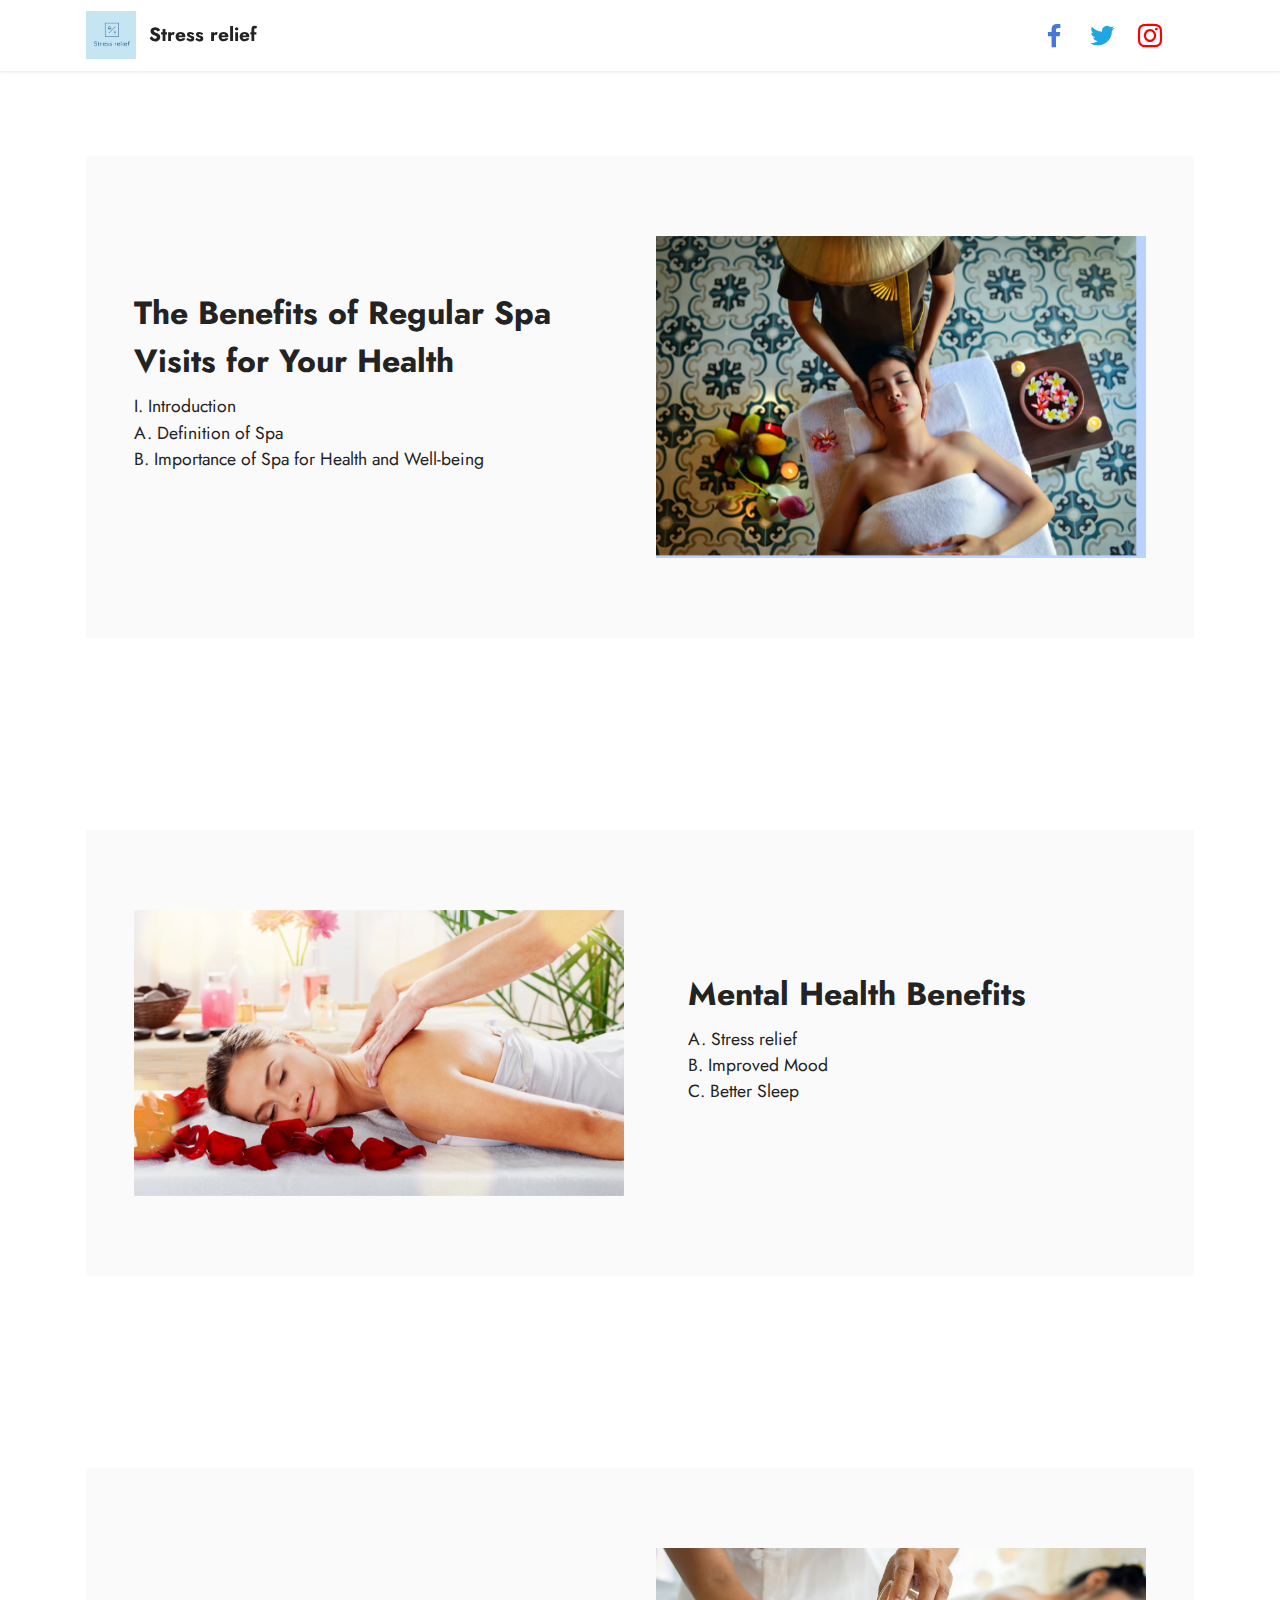
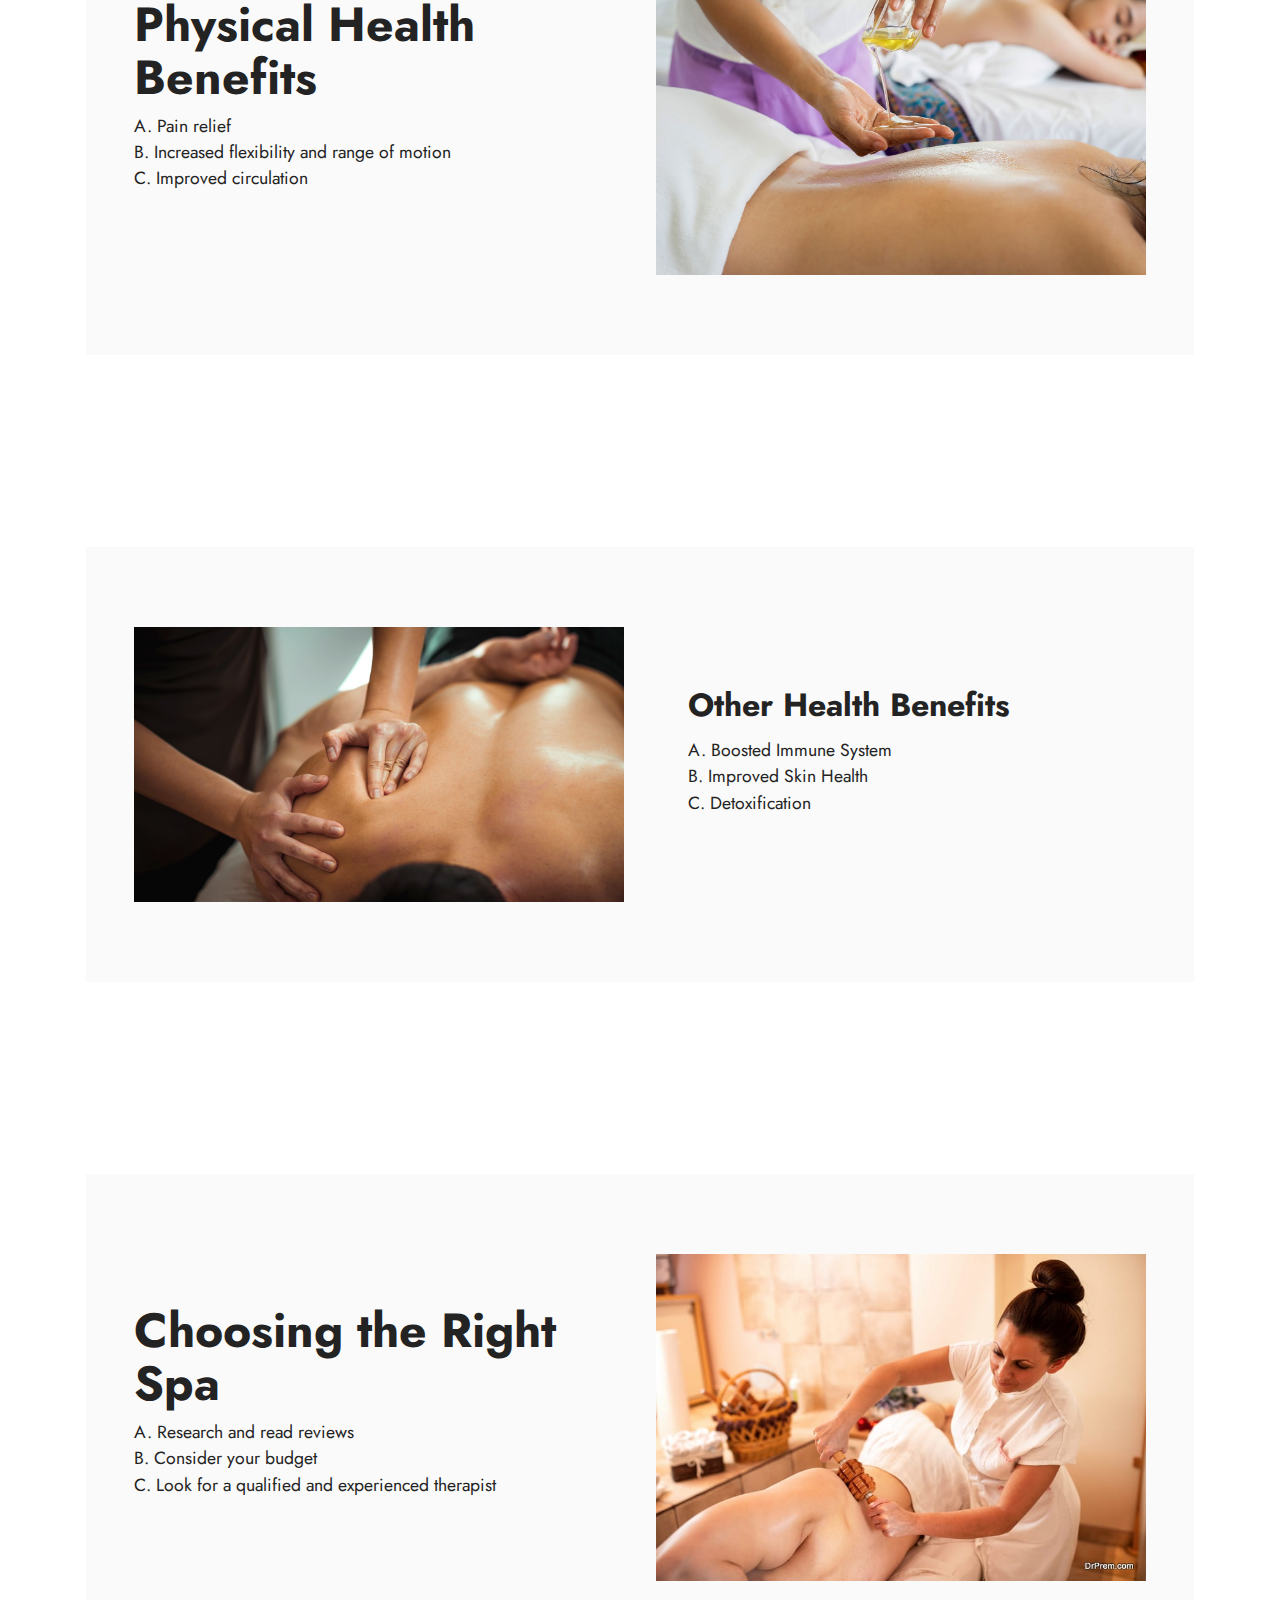
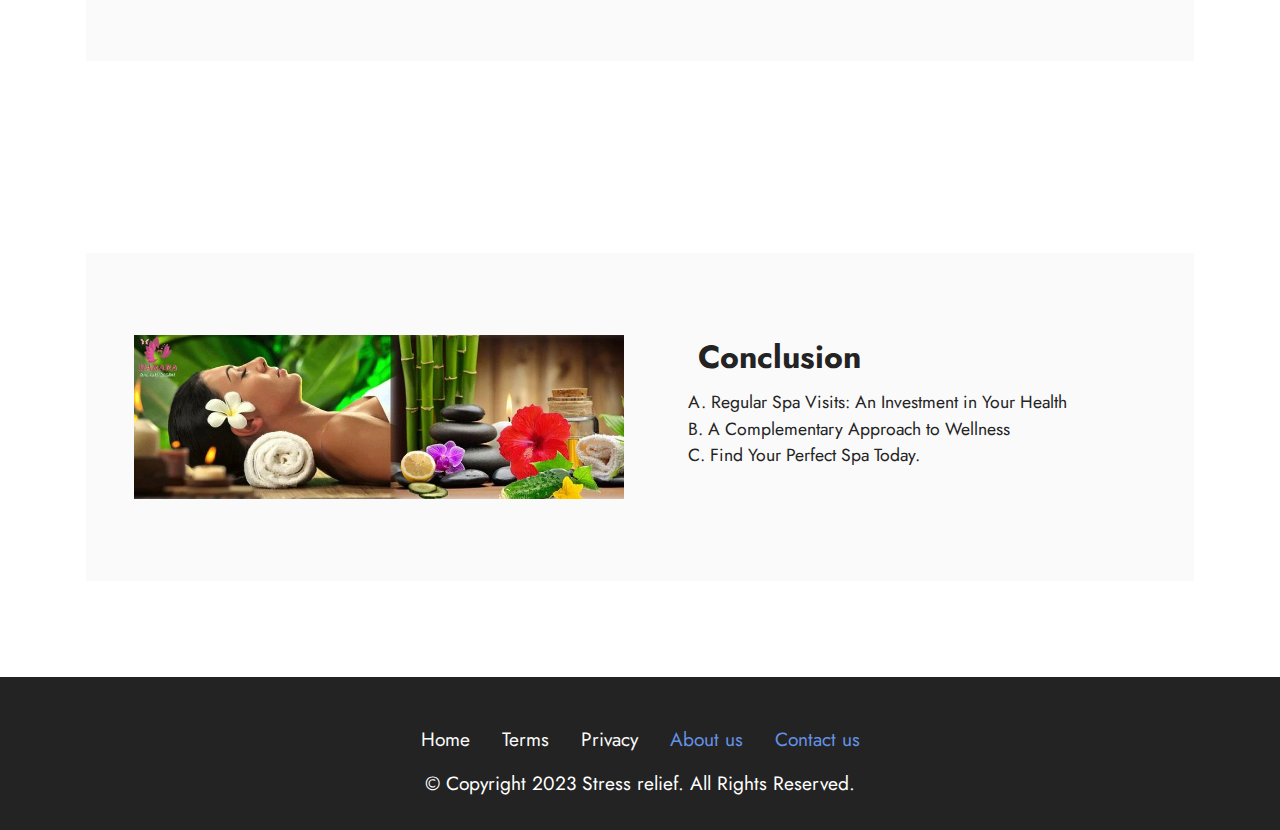
<file: index.html>
<!DOCTYPE html>
<html  >
<head>
  <!-- Site made with Mobirise Website Builder v5.7.12, https://mobirise.com -->
  <meta charset="UTF-8">
  <meta http-equiv="X-UA-Compatible" content="IE=edge">
  <meta name="generator" content="Mobirise v5.7.12, mobirise.com">
  <meta name="viewport" content="width=device-width, initial-scale=1, minimum-scale=1">
  <link rel="shortcut icon" href="assets/images/capture.png" type="image/x-icon">
  <meta name="description" content="">
  
  
  <title>Home</title>
  <link rel="stylesheet" href="assets/bootstrap/css/bootstrap.min.css">
  <link rel="stylesheet" href="assets/bootstrap/css/bootstrap-grid.min.css">
  <link rel="stylesheet" href="assets/bootstrap/css/bootstrap-reboot.min.css">
  <link rel="stylesheet" href="assets/dropdown/css/style.css">
  <link rel="stylesheet" href="assets/socicon/css/styles.css">
  <link rel="stylesheet" href="assets/theme/css/style.css">
  <link rel="preload" href="https://fonts.googleapis.com/css2?family=Jost:ital,wght@0,400;0,700;1,400;1,700&display=swap&display=swap" as="style" onload="this.onload=null;this.rel='stylesheet'">
  <noscript><link rel="stylesheet" href="https://fonts.googleapis.com/css2?family=Jost:ital,wght@0,400;0,700;1,400;1,700&display=swap&display=swap"></noscript>
  <link rel="preload" as="style" href="assets/mobirise/css/mbr-additional.css"><link rel="stylesheet" href="assets/mobirise/css/mbr-additional.css" type="text/css">

  
  
  
</head>
<body>
  
  <section data-bs-version="5.1" class="menu menu2 cid-tuxp94FmeW" once="menu" id="menu2-a">
    
    <nav class="navbar navbar-dropdown navbar-fixed-top navbar-expand-lg">
        <div class="container">
            <div class="navbar-brand">
                <span class="navbar-logo">
                    <a href="index.html">
                        <img src="assets/images/capture.png" alt="Mobirise Website Builder" style="height: 3rem;">
                    </a>
                </span>
                <span class="navbar-caption-wrap"><a class="navbar-caption text-black text-primary display-7" href="index.html">Stress relief</a></span>
            </div>
            <button class="navbar-toggler" type="button" data-toggle="collapse" data-bs-toggle="collapse" data-target="#navbarSupportedContent" data-bs-target="#navbarSupportedContent" aria-controls="navbarNavAltMarkup" aria-expanded="false" aria-label="Toggle navigation">
                <div class="hamburger">
                    <span></span>
                    <span></span>
                    <span></span>
                    <span></span>
                </div>
            </button>
            <div class="collapse navbar-collapse" id="navbarSupportedContent">
                
                <div class="icons-menu">
                    <a class="iconfont-wrapper" href="page4.html" target="_blank">
                        <span class="p-2 mbr-iconfont socicon-facebook socicon" style="color: rgb(68, 121, 217); fill: rgb(68, 121, 217);"></span>
                    </a>
                    <a class="iconfont-wrapper" href="page4.html" target="_blank">
                        <span class="p-2 mbr-iconfont socicon-twitter socicon" style="color: rgb(34, 165, 229); fill: rgb(34, 165, 229);"></span>
                    </a>
                    <a class="iconfont-wrapper" href="page4.html">
                        <span class="p-2 mbr-iconfont socicon-instagram socicon" style="color: rgb(255, 0, 0); fill: rgb(255, 0, 0);"></span>
                    </a>
                    
                </div>
                
            </div>
        </div>
    </nav>
</section>

<section data-bs-version="5.1" class="features15 cid-tuxnIB5quY" id="features16-0">

    

    
    
    <div class="container">
        <div class="content-wrapper">
            <div class="row align-items-center">
                <div class="col-12 col-lg">
                    <div class="text-wrapper">
                        <h6 class="card-title mbr-fonts-style display-5"><strong>The Benefits of Regular Spa Visits for Your Health</strong></h6>
                        <p class="mbr-text mbr-fonts-style mb-4 display-4">I. Introduction
<br>A. Definition of Spa
<br>B. Importance of Spa for Health and Well-being&nbsp;<br></p>
                        
                    </div>
                </div>
                <div class="col-12 col-lg-6">
                    <div class="image-wrapper">
                        <a href="index.html"><img src="assets/images/fd1161c6-9403-4211-9956-6deb0819e9db.jpeg" alt="Mobirise Website Builder"></a>
                    </div>
                </div>
            </div>
        </div>
    </div>
</section>

<section data-bs-version="5.1" class="features16 cid-tuxnIMkFan" id="features17-1">
    

    
    
    <div class="container">
        <div class="content-wrapper">
            <div class="row align-items-center">
                <div class="col-12 col-lg-6">
                    <div class="image-wrapper">
                        <a href="index.html"><img src="assets/images/adobestock-216898214.webp" alt="Mobirise Website Builder"></a>
                    </div>
                </div>
                <div class="col-12 col-lg">
                    <div class="text-wrapper">
                        <h6 class="card-title mbr-fonts-style display-5"><strong>Mental Health Benefits</strong></h6>
                        <p class="mbr-text mbr-fonts-style mb-4 display-4">A. Stress relief
<br>B. Improved Mood
<br>C. Better Sleep</p>
                        
                    </div>
                </div>
            </div>
        </div>
    </div>
</section>

<section data-bs-version="5.1" class="features15 cid-tuxnIVIerg" id="features16-2">

    

    
    
    <div class="container">
        <div class="content-wrapper">
            <div class="row align-items-center">
                <div class="col-12 col-lg">
                    <div class="text-wrapper">
                        <h6 class="card-title mbr-fonts-style display-2"><strong>Physical Health Benefits</strong></h6>
                        <p class="mbr-text mbr-fonts-style mb-4 display-4">A. Pain relief
<br>B. Increased flexibility and range of motion
<br>C. Improved circulation&nbsp;<br></p>
                        
                    </div>
                </div>
                <div class="col-12 col-lg-6">
                    <div class="image-wrapper">
                        <a href="index.html"><img src="assets/images/alan-caishan-cu53zfbr3lk-unsplash-1.jpg" alt="Mobirise Website Builder"></a>
                    </div>
                </div>
            </div>
        </div>
    </div>
</section>

<section data-bs-version="5.1" class="features16 cid-tuxnJ4TK8Q" id="features17-3">
    

    
    
    <div class="container">
        <div class="content-wrapper">
            <div class="row align-items-center">
                <div class="col-12 col-lg-6">
                    <div class="image-wrapper">
                        <a href="index.html"><img src="assets/images/potential-health-benefits-of-massage-therapy-1440x810.jpg" alt="Mobirise Website Builder"></a>
                    </div>
                </div>
                <div class="col-12 col-lg">
                    <div class="text-wrapper">
                        <h6 class="card-title mbr-fonts-style display-5"><strong>Other Health Benefits</strong></h6>
                        <p class="mbr-text mbr-fonts-style mb-4 display-4">A. Boosted Immune System
<br>B. Improved Skin Health
<br>C. Detoxification&nbsp;<br></p>
                        
                    </div>
                </div>
            </div>
        </div>
    </div>
</section>

<section data-bs-version="5.1" class="features15 cid-tuxnJdqoe8" id="features16-4">

    

    
    
    <div class="container">
        <div class="content-wrapper">
            <div class="row align-items-center">
                <div class="col-12 col-lg">
                    <div class="text-wrapper">
                        <h6 class="card-title mbr-fonts-style display-2"><strong>Choosing the Right Spa</strong></h6>
                        <p class="mbr-text mbr-fonts-style mb-4 display-4">A. Research and read reviews
<br>B. Consider your budget
<br>C. Look for a qualified and experienced therapist&nbsp;<br></p>
                        
                    </div>
                </div>
                <div class="col-12 col-lg-6">
                    <div class="image-wrapper">
                        <a href="index.html"><img src="assets/images/choosing-the-right-spa-and-spa-etiquettes.jpg" alt="Mobirise Website Builder"></a>
                    </div>
                </div>
            </div>
        </div>
    </div>
</section>

<section data-bs-version="5.1" class="features16 cid-tuxnJvJoFG" id="features17-5">
    

    
    
    <div class="container">
        <div class="content-wrapper">
            <div class="row align-items-center">
                <div class="col-12 col-lg-6">
                    <div class="image-wrapper">
                        <a href="index.html"><img src="assets/images/wq3vpcb88ty31.webp" alt="Mobirise Website Builder"></a>
                    </div>
                </div>
                <div class="col-12 col-lg">
                    <div class="text-wrapper">
                        <h6 class="card-title mbr-fonts-style display-5"><strong>&nbsp;Conclusion</strong></h6>
                        <p class="mbr-text mbr-fonts-style mb-4 display-4">A. Regular Spa Visits: An Investment in Your Health
<br>B. A Complementary Approach to Wellness
<br>C. Find Your Perfect Spa Today.</p>
                        
                    </div>
                </div>
            </div>
        </div>
    </div>
</section>

<section data-bs-version="5.1" class="footer3 cid-tuxpdacZdS" once="footers" id="footer3-b">

    

    

    <div class="container">
        <div class="media-container-row align-center mbr-white">
            <div class="row row-links">
                <ul class="foot-menu">
                    
                    
                    
                    
                    
                <li class="foot-menu-item mbr-fonts-style display-7">
                        <a class="text-white text-primary" href="index.html">Home</a>
                    </li><li class="foot-menu-item mbr-fonts-style display-7">
                        <a class="text-white text-primary" href="page1.html" target="_blank">Terms</a>
                    </li><li class="foot-menu-item mbr-fonts-style display-7">
                        <a class="text-white text-primary" href="page2.html">Privacy</a>
                    </li><li class="foot-menu-item mbr-fonts-style display-7"><a href="page3.html" class="text-primary">About us</a></li><li class="foot-menu-item mbr-fonts-style display-7"><a href="page4.html" class="text-primary">Contact us</a></li></ul>
            </div>
            
            <div class="row row-copirayt">
                <p class="mbr-text mb-0 mbr-fonts-style mbr-white align-center display-7">
                    © Copyright 2023 Stress relief. All Rights Reserved.
                </p>
            </div>
        </div>
    </div>

  
</body>
</html>
</file>
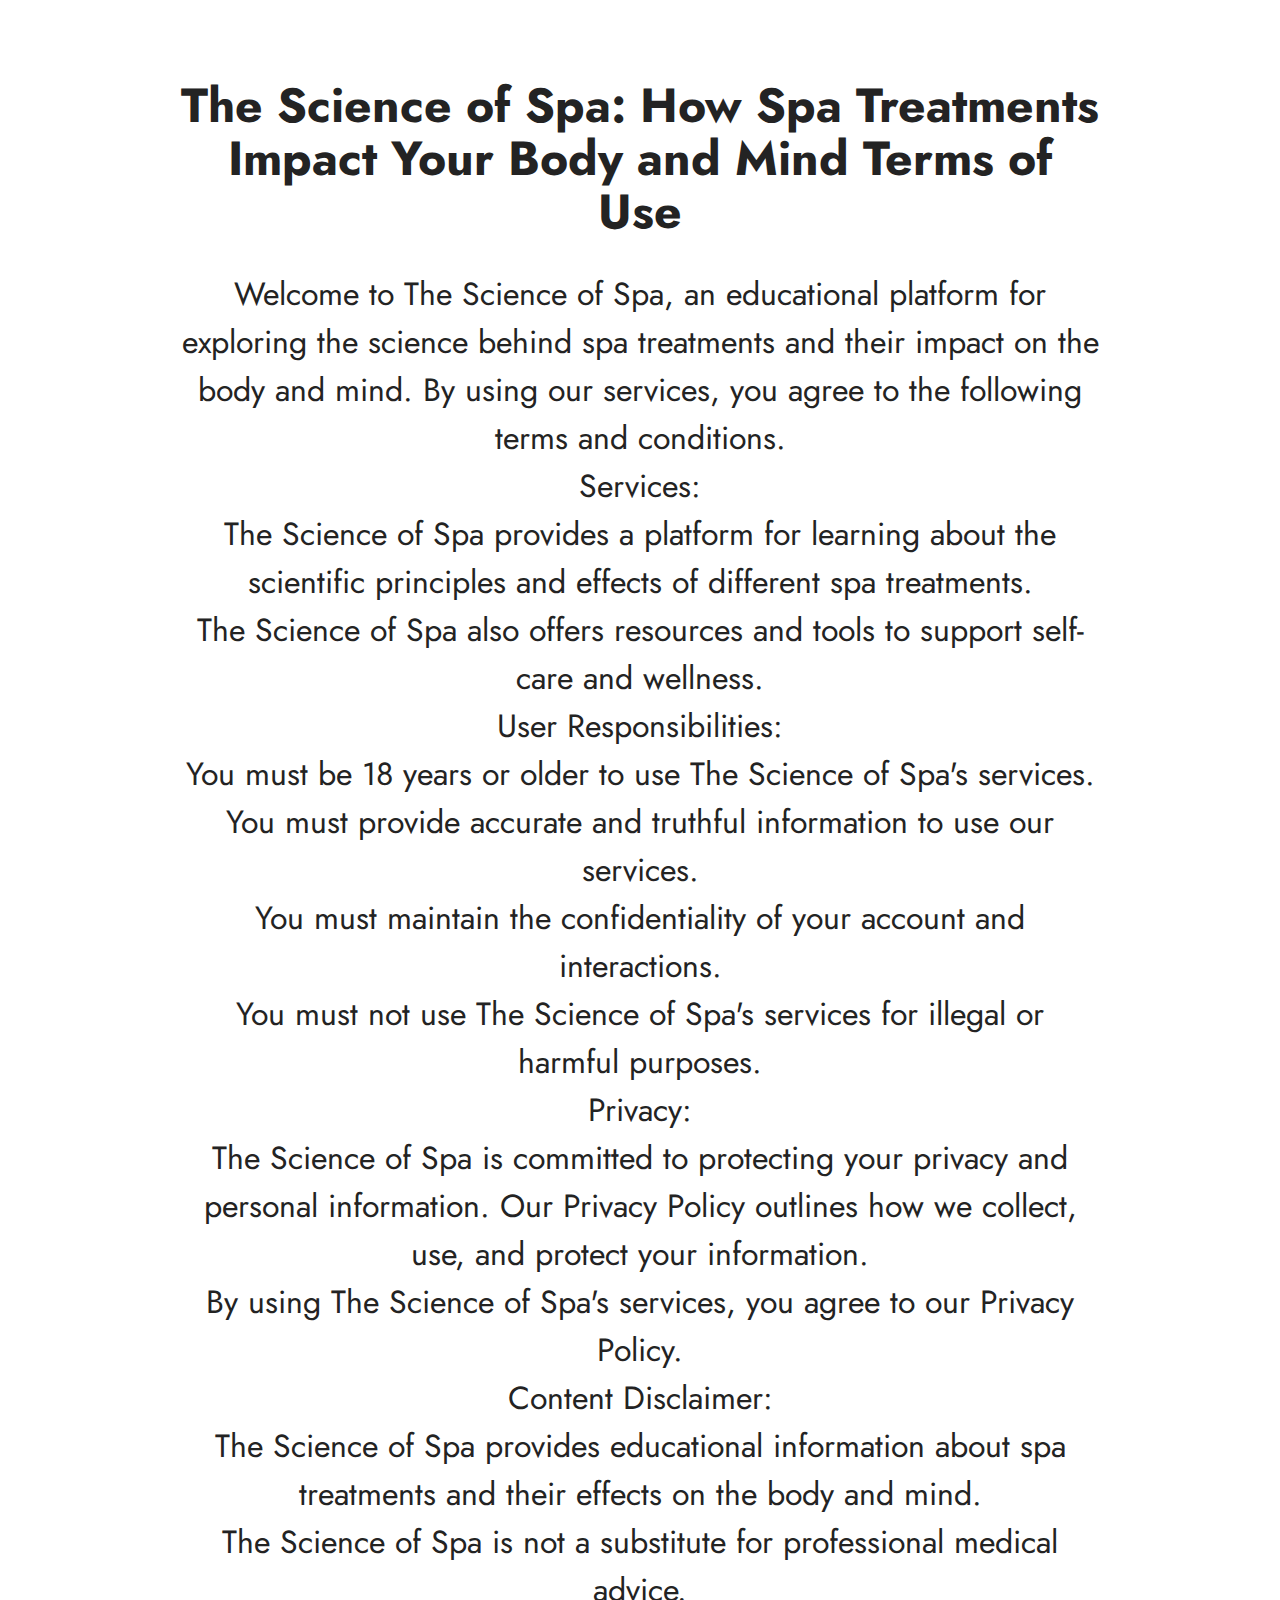
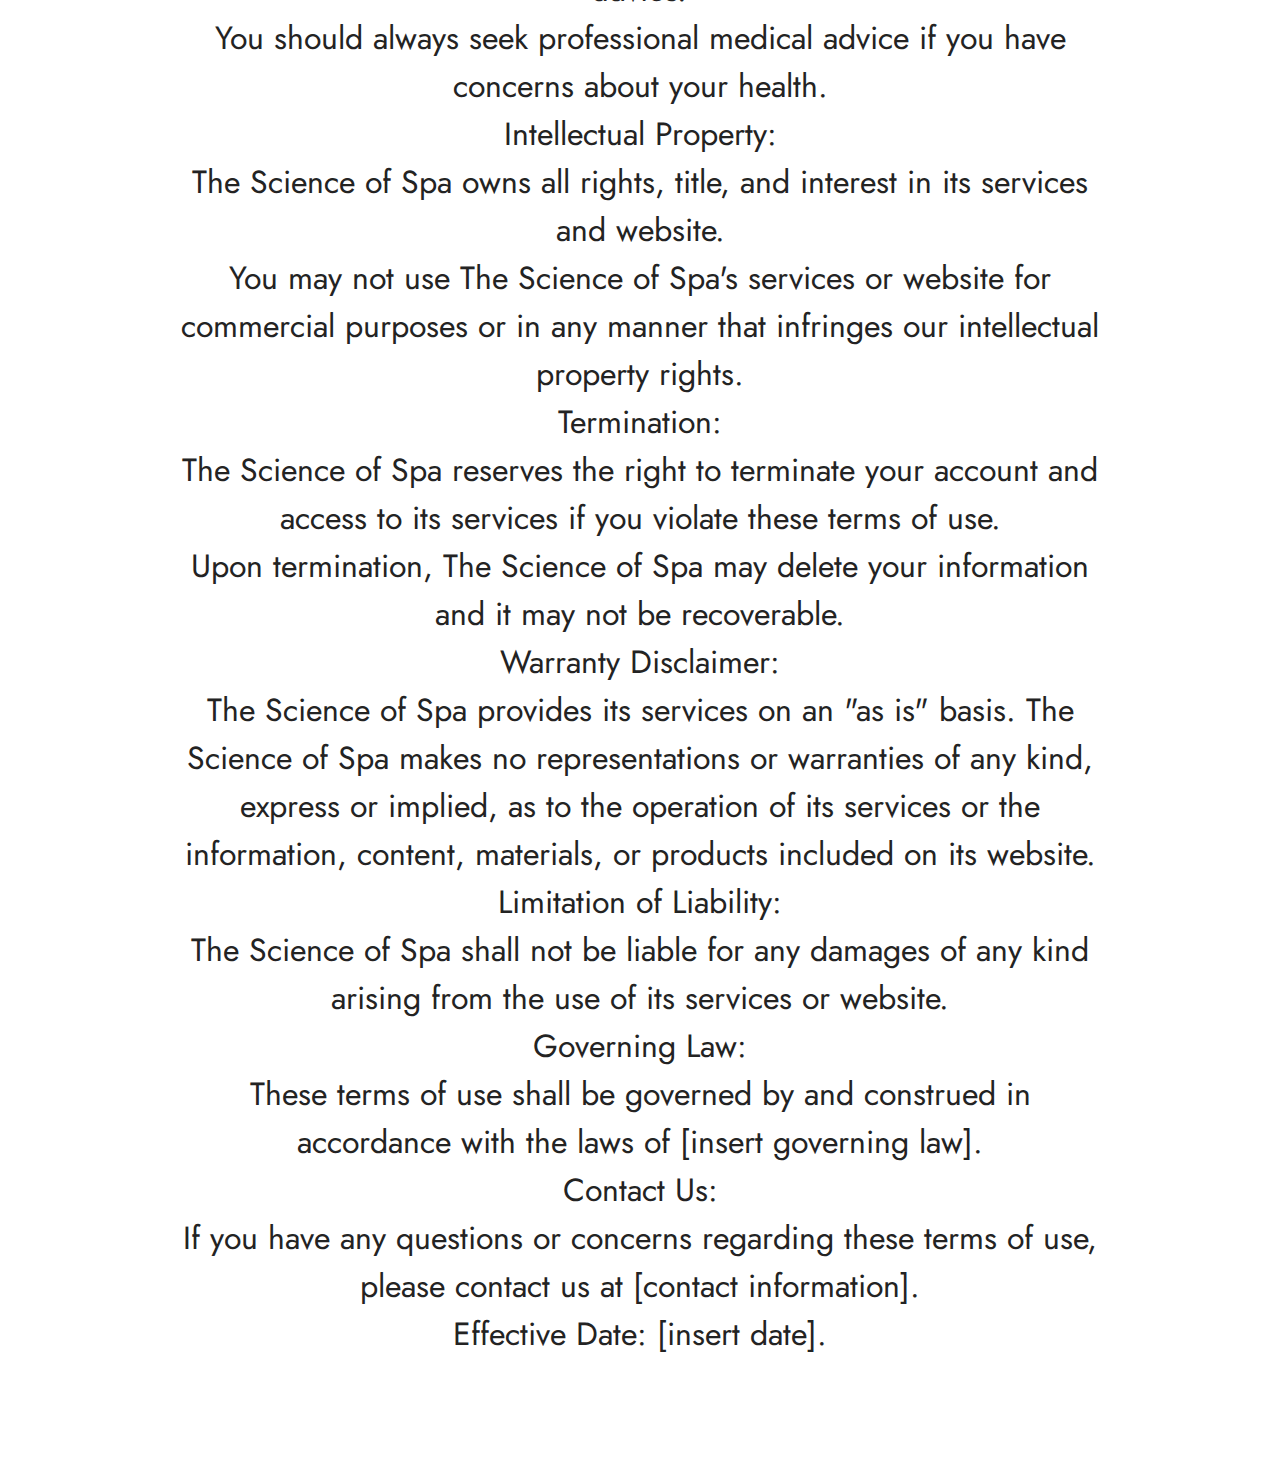
<file: page1.html>
<!DOCTYPE html>
<html  >
<head>
  <!-- Site made with Mobirise Website Builder v5.7.12, https://mobirise.com -->
  <meta charset="UTF-8">
  <meta http-equiv="X-UA-Compatible" content="IE=edge">
  <meta name="generator" content="Mobirise v5.7.12, mobirise.com">
  <meta name="viewport" content="width=device-width, initial-scale=1, minimum-scale=1">
  <link rel="shortcut icon" href="assets/images/capture.png" type="image/x-icon">
  <meta name="description" content="">
  
  
  <title>Terms</title>
  <link rel="stylesheet" href="assets/bootstrap/css/bootstrap.min.css">
  <link rel="stylesheet" href="assets/bootstrap/css/bootstrap-grid.min.css">
  <link rel="stylesheet" href="assets/bootstrap/css/bootstrap-reboot.min.css">
  <link rel="stylesheet" href="assets/theme/css/style.css">
  <link rel="preload" href="https://fonts.googleapis.com/css2?family=Jost:ital,wght@0,400;0,700;1,400;1,700&display=swap&display=swap" as="style" onload="this.onload=null;this.rel='stylesheet'">
  <noscript><link rel="stylesheet" href="https://fonts.googleapis.com/css2?family=Jost:ital,wght@0,400;0,700;1,400;1,700&display=swap&display=swap"></noscript>
  <link rel="preload" as="style" href="assets/mobirise/css/mbr-additional.css"><link rel="stylesheet" href="assets/mobirise/css/mbr-additional.css" type="text/css">

  
  
  
</head>
<body>
  
  <section data-bs-version="5.1" class="content4 cid-tuxoiJEAOA" id="content4-9">
    

    
    
    <div class="container">
        <div class="row justify-content-center">
            <div class="title col-md-12 col-lg-10">
                <h3 class="mbr-section-title mbr-fonts-style align-center mb-4 display-2"><strong>The Science of Spa: How Spa Treatments Impact Your Body and Mind Terms of Use</strong></h3>
                <h4 class="mbr-section-subtitle align-center mbr-fonts-style mb-4 display-5">Welcome to The Science of Spa, an educational platform for exploring the science behind spa treatments and their impact on the body and mind. By using our services, you agree to the following terms and conditions.
<div>
</div><div>Services:
</div><div>The Science of Spa provides a platform for learning about the scientific principles and effects of different spa treatments.
</div><div>The Science of Spa also offers resources and tools to support self-care and wellness.
</div><div>User Responsibilities:
</div><div>You must be 18 years or older to use The Science of Spa's services.
</div><div>You must provide accurate and truthful information to use our services.
</div><div>You must maintain the confidentiality of your account and interactions.
</div><div>You must not use The Science of Spa's services for illegal or harmful purposes.
</div><div>Privacy:
</div><div>The Science of Spa is committed to protecting your privacy and personal information. Our Privacy Policy outlines how we collect, use, and protect your information.
</div><div>By using The Science of Spa's services, you agree to our Privacy Policy.
</div><div>Content Disclaimer:
</div><div>The Science of Spa provides educational information about spa treatments and their effects on the body and mind.
</div><div>The Science of Spa is not a substitute for professional medical advice.
</div><div>You should always seek professional medical advice if you have concerns about your health.
</div><div>Intellectual Property:
</div><div>The Science of Spa owns all rights, title, and interest in its services and website.
</div><div>You may not use The Science of Spa's services or website for commercial purposes or in any manner that infringes our intellectual property rights.
</div><div>Termination:
</div><div>The Science of Spa reserves the right to terminate your account and access to its services if you violate these terms of use.
</div><div>Upon termination, The Science of Spa may delete your information and it may not be recoverable.
</div><div>Warranty Disclaimer:
</div><div>The Science of Spa provides its services on an "as is" basis. The Science of Spa makes no representations or warranties of any kind, express or implied, as to the operation of its services or the information, content, materials, or products included on its website.
</div><div>Limitation of Liability:
</div><div>The Science of Spa shall not be liable for any damages of any kind arising from the use of its services or website.
</div><div>Governing Law:
</div><div>These terms of use shall be governed by and construed in accordance with the laws of [insert governing law].
</div><div>Contact Us:
</div><div>If you have any questions or concerns regarding these terms of use, please contact us at [contact information].
</div><div>Effective Date: [insert date].</div><div>
</div><div>
</div><div>
</div><div>
</div><div>
</div><div>
</div><div>
</div><div>
</div><div>
</div><div>
</div></h4>
                
            </div>
        </div>
    </div>

  
</body>
</html>
</file>
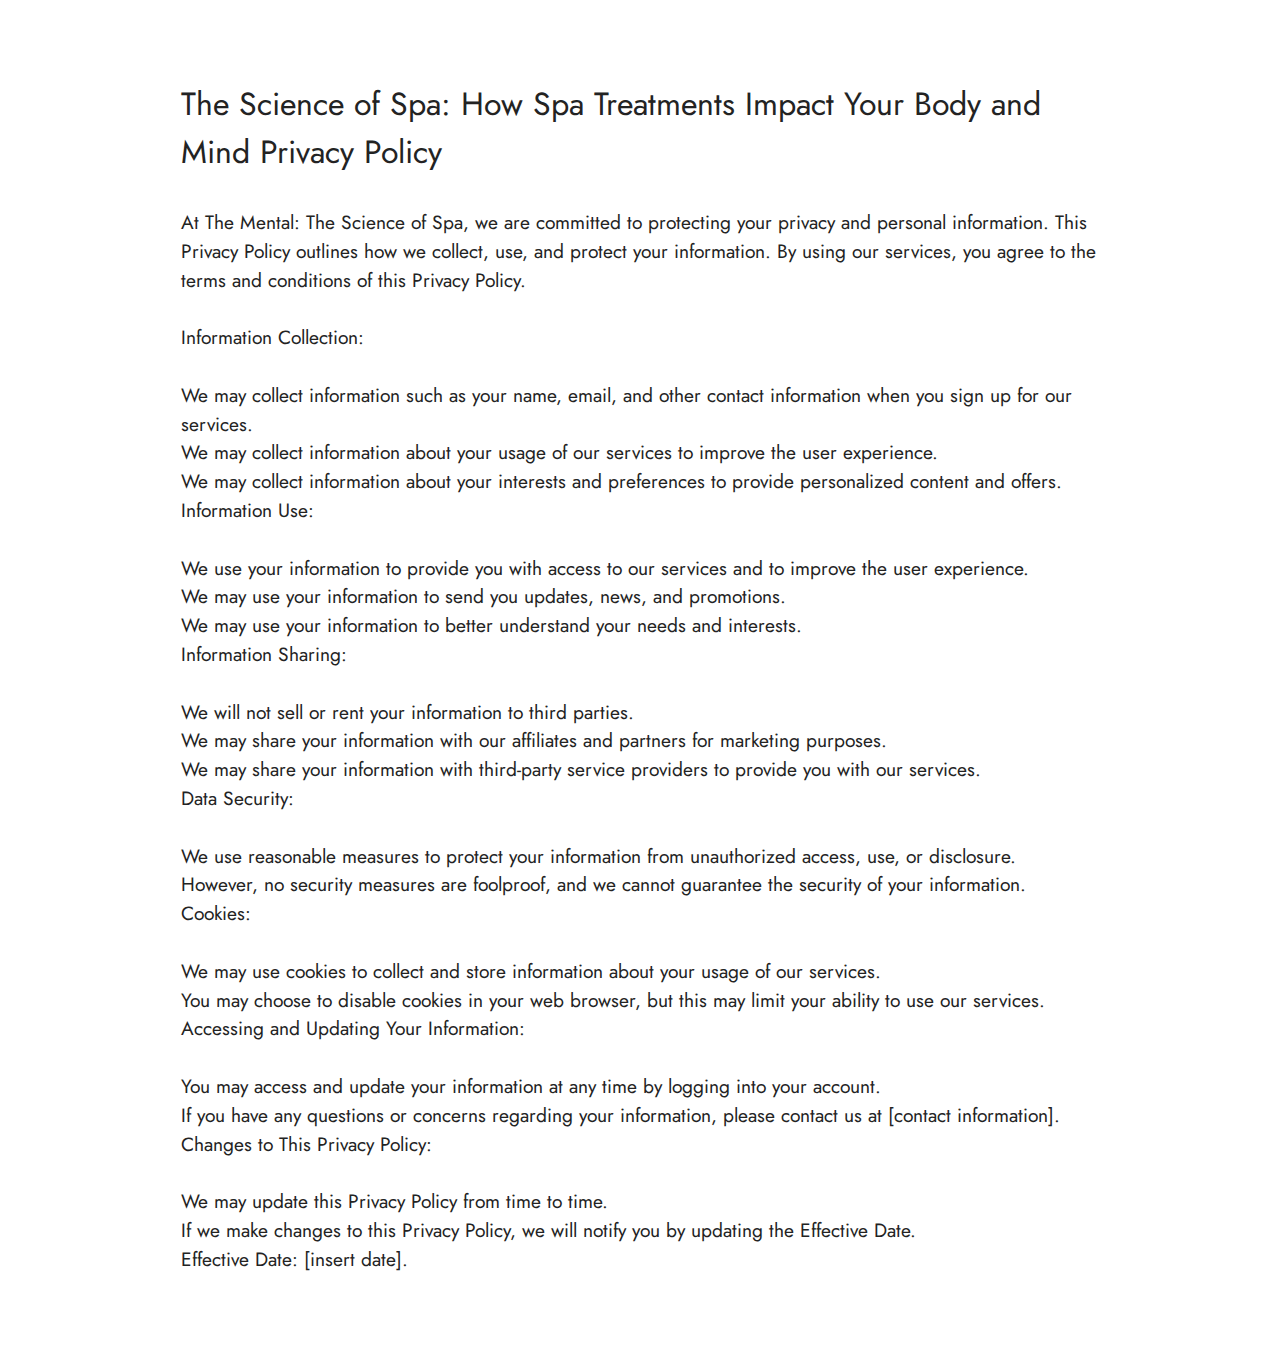
<file: page2.html>
<!DOCTYPE html>
<html  >
<head>
  <!-- Site made with Mobirise Website Builder v5.7.12, https://mobirise.com -->
  <meta charset="UTF-8">
  <meta http-equiv="X-UA-Compatible" content="IE=edge">
  <meta name="generator" content="Mobirise v5.7.12, mobirise.com">
  <meta name="viewport" content="width=device-width, initial-scale=1, minimum-scale=1">
  <link rel="shortcut icon" href="assets/images/capture.png" type="image/x-icon">
  <meta name="description" content="">
  
  
  <title>Privacy</title>
  <link rel="stylesheet" href="assets/bootstrap/css/bootstrap.min.css">
  <link rel="stylesheet" href="assets/bootstrap/css/bootstrap-grid.min.css">
  <link rel="stylesheet" href="assets/bootstrap/css/bootstrap-reboot.min.css">
  <link rel="stylesheet" href="assets/theme/css/style.css">
  <link rel="preload" href="https://fonts.googleapis.com/css2?family=Jost:ital,wght@0,400;0,700;1,400;1,700&display=swap&display=swap" as="style" onload="this.onload=null;this.rel='stylesheet'">
  <noscript><link rel="stylesheet" href="https://fonts.googleapis.com/css2?family=Jost:ital,wght@0,400;0,700;1,400;1,700&display=swap&display=swap"></noscript>
  <link rel="preload" as="style" href="assets/mobirise/css/mbr-additional.css"><link rel="stylesheet" href="assets/mobirise/css/mbr-additional.css" type="text/css">

  
  
  
</head>
<body>
  
  <section data-bs-version="5.1" class="content5 cid-tuxpHnRhEd" id="content5-d">
    
    <div class="container">
        <div class="row justify-content-center">
            <div class="col-md-12 col-lg-10">
                
                <h4 class="mbr-section-subtitle mbr-fonts-style mb-4 display-5">The Science of Spa: How Spa Treatments Impact Your Body and Mind Privacy Policy</h4>
                <p class="mbr-text mbr-fonts-style display-7">At The Mental: The Science of Spa, we are committed to protecting your privacy and personal information. This Privacy Policy outlines how we collect, use, and protect your information. By using our services, you agree to the terms and conditions of this Privacy Policy.
<br>
<br>Information Collection:
<br>
<br>We may collect information such as your name, email, and other contact information when you sign up for our services.
<br>We may collect information about your usage of our services to improve the user experience.
<br>We may collect information about your interests and preferences to provide personalized content and offers.
<br>Information Use:
<br>
<br>We use your information to provide you with access to our services and to improve the user experience.
<br>We may use your information to send you updates, news, and promotions.
<br>We may use your information to better understand your needs and interests.
<br>Information Sharing:
<br>
<br>We will not sell or rent your information to third parties.
<br>We may share your information with our affiliates and partners for marketing purposes.
<br>We may share your information with third-party service providers to provide you with our services.
<br>Data Security:
<br>
<br>We use reasonable measures to protect your information from unauthorized access, use, or disclosure.
<br>However, no security measures are foolproof, and we cannot guarantee the security of your information.
<br>Cookies:
<br>
<br>We may use cookies to collect and store information about your usage of our services.
<br>You may choose to disable cookies in your web browser, but this may limit your ability to use our services.
<br>Accessing and Updating Your Information:
<br>
<br>You may access and update your information at any time by logging into your account.
<br>If you have any questions or concerns regarding your information, please contact us at [contact information].
<br>Changes to This Privacy Policy:
<br>
<br>We may update this Privacy Policy from time to time.
<br>If we make changes to this Privacy Policy, we will notify you by updating the Effective Date.
<br>Effective Date: [insert date].</p>
            </div>
        </div>
    </div>

  
</body>
</html>
</file>
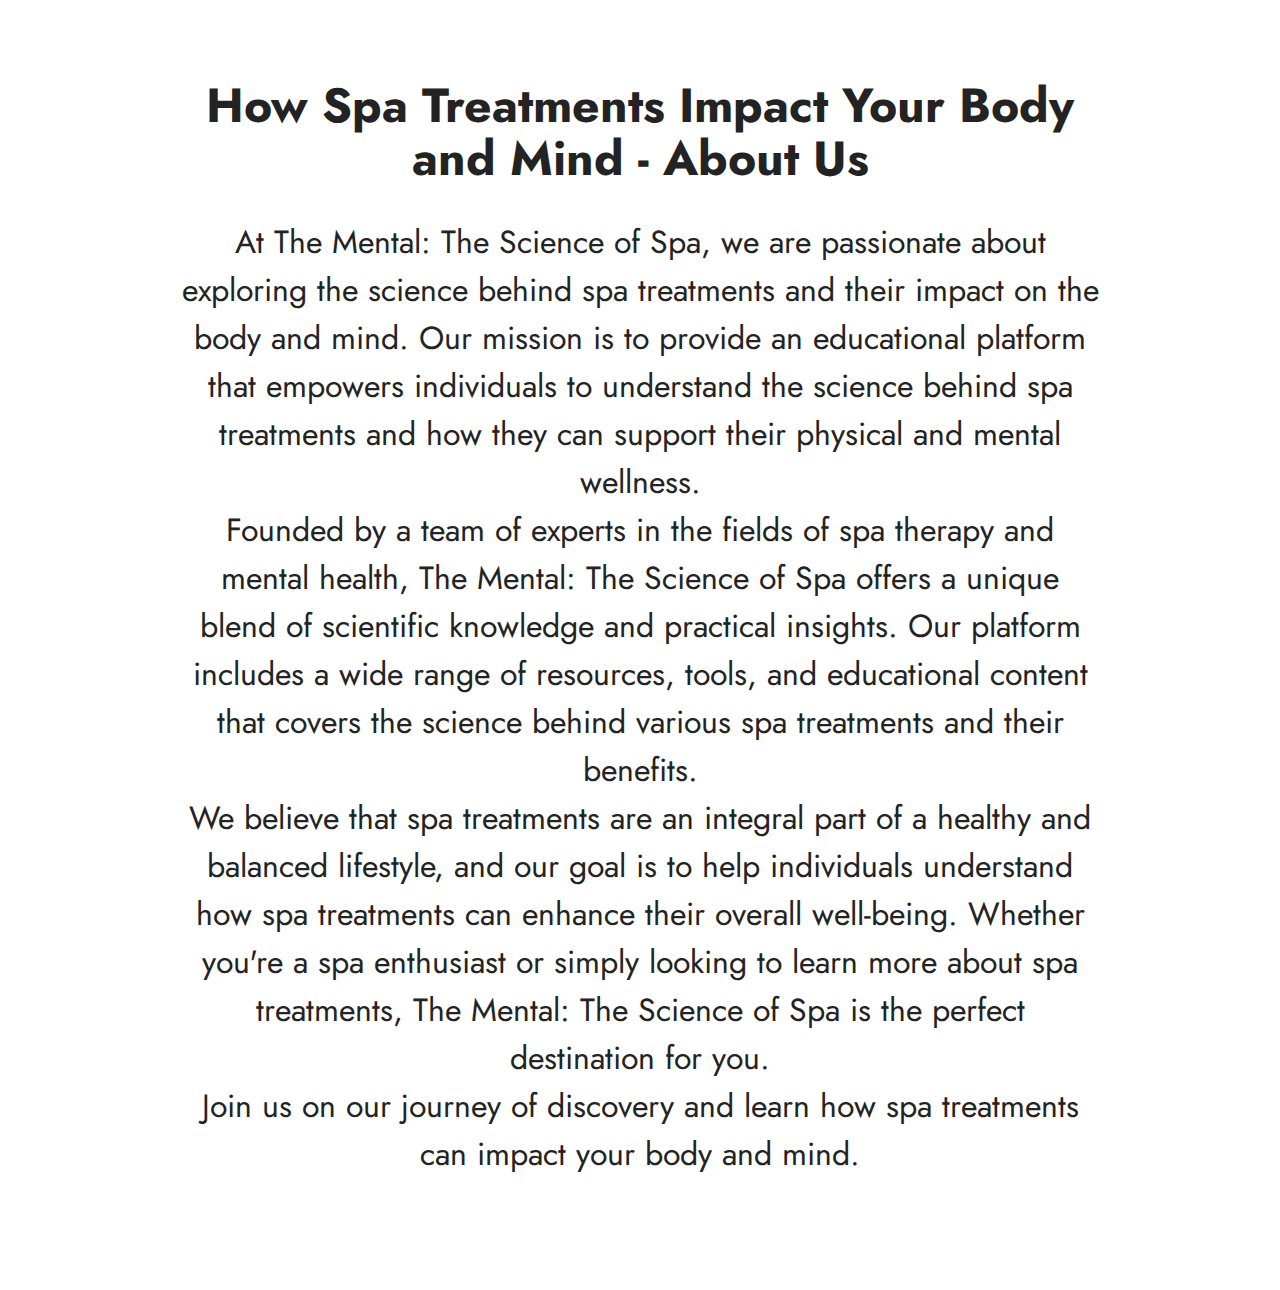
<file: page3.html>
<!DOCTYPE html>
<html  >
<head>
  <!-- Site made with Mobirise Website Builder v5.7.12, https://mobirise.com -->
  <meta charset="UTF-8">
  <meta http-equiv="X-UA-Compatible" content="IE=edge">
  <meta name="generator" content="Mobirise v5.7.12, mobirise.com">
  <meta name="viewport" content="width=device-width, initial-scale=1, minimum-scale=1">
  <link rel="shortcut icon" href="assets/images/capture.png" type="image/x-icon">
  <meta name="description" content="">
  
  
  <title>About us</title>
  <link rel="stylesheet" href="assets/bootstrap/css/bootstrap.min.css">
  <link rel="stylesheet" href="assets/bootstrap/css/bootstrap-grid.min.css">
  <link rel="stylesheet" href="assets/bootstrap/css/bootstrap-reboot.min.css">
  <link rel="stylesheet" href="assets/theme/css/style.css">
  <link rel="preload" href="https://fonts.googleapis.com/css2?family=Jost:ital,wght@0,400;0,700;1,400;1,700&display=swap&display=swap" as="style" onload="this.onload=null;this.rel='stylesheet'">
  <noscript><link rel="stylesheet" href="https://fonts.googleapis.com/css2?family=Jost:ital,wght@0,400;0,700;1,400;1,700&display=swap&display=swap"></noscript>
  <link rel="preload" as="style" href="assets/mobirise/css/mbr-additional.css"><link rel="stylesheet" href="assets/mobirise/css/mbr-additional.css" type="text/css">

  
  
  
</head>
<body>
  
  <section data-bs-version="5.1" class="content4 cid-tuxoeDkFgZ" id="content4-7">
    

    
    
    <div class="container">
        <div class="row justify-content-center">
            <div class="title col-md-12 col-lg-10">
                <h3 class="mbr-section-title mbr-fonts-style align-center mb-4 display-2"><strong>How Spa Treatments Impact Your Body and Mind - About Us</strong></h3>
                <h4 class="mbr-section-subtitle align-center mbr-fonts-style mb-4 display-5">At The Mental: The Science of Spa, we are passionate about exploring the science behind spa treatments and their impact on the body and mind. Our mission is to provide an educational platform that empowers individuals to understand the science behind spa treatments and how they can support their physical and mental wellness.
<div>
</div><div>Founded by a team of experts in the fields of spa therapy and mental health, The Mental: The Science of Spa offers a unique blend of scientific knowledge and practical insights. Our platform includes a wide range of resources, tools, and educational content that covers the science behind various spa treatments and their benefits.
</div><div>We believe that spa treatments are an integral part of a healthy and balanced lifestyle, and our goal is to help individuals understand how spa treatments can enhance their overall well-being. Whether you're a spa enthusiast or simply looking to learn more about spa treatments, The Mental: The Science of Spa is the perfect destination for you.
</div><div>Join us on our journey of discovery and learn how spa treatments can impact your body and mind.</div><div>
</div><div>
</div></h4>
                
            </div>
        </div>
    </div>

  
</body>
</html>
</file>
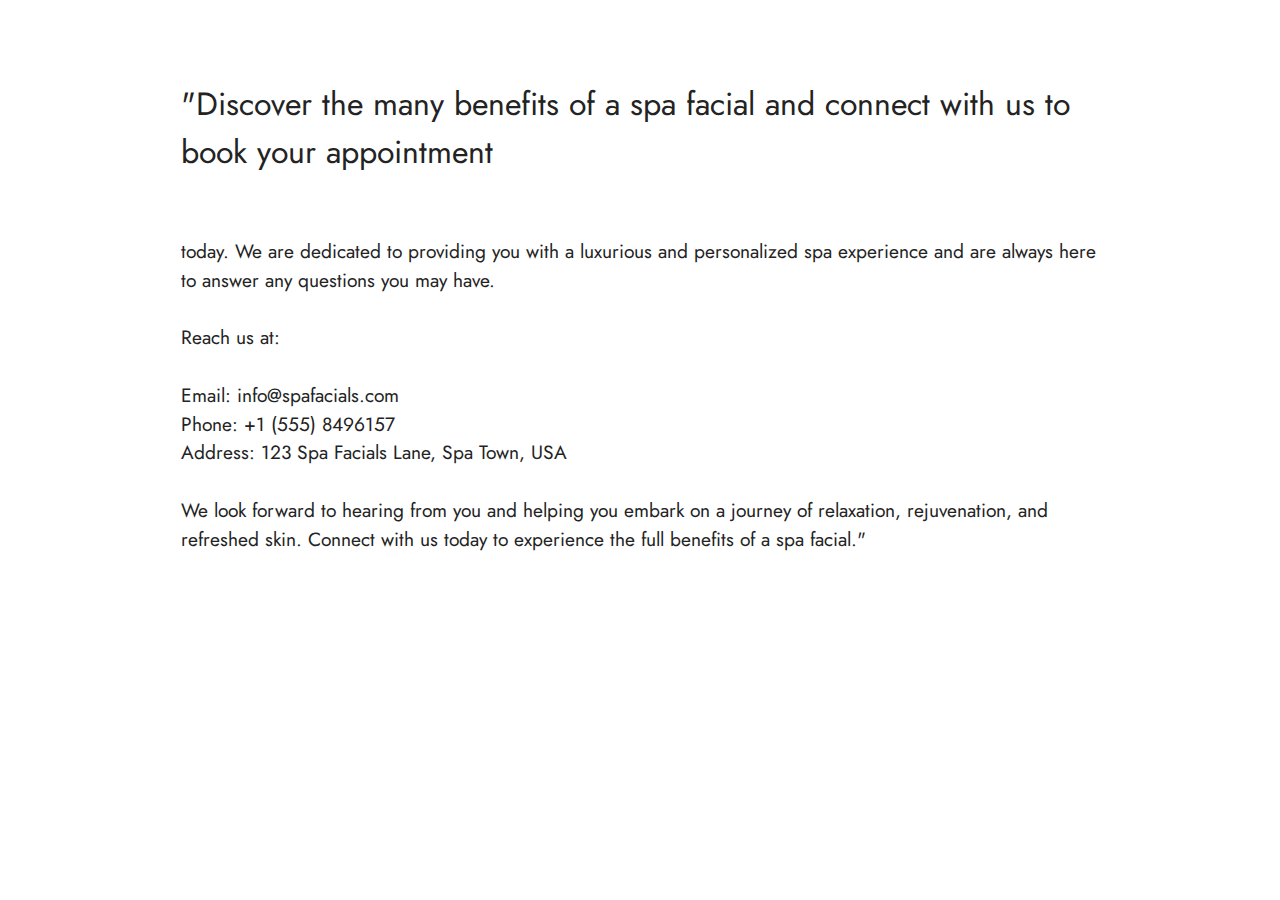
<file: page4.html>
<!DOCTYPE html>
<html  >
<head>
  <!-- Site made with Mobirise Website Builder v5.7.12, https://mobirise.com -->
  <meta charset="UTF-8">
  <meta http-equiv="X-UA-Compatible" content="IE=edge">
  <meta name="generator" content="Mobirise v5.7.12, mobirise.com">
  <meta name="viewport" content="width=device-width, initial-scale=1, minimum-scale=1">
  <link rel="shortcut icon" href="assets/images/capture.png" type="image/x-icon">
  <meta name="description" content="">
  
  
  <title>Contact us</title>
  <link rel="stylesheet" href="assets/bootstrap/css/bootstrap.min.css">
  <link rel="stylesheet" href="assets/bootstrap/css/bootstrap-grid.min.css">
  <link rel="stylesheet" href="assets/bootstrap/css/bootstrap-reboot.min.css">
  <link rel="stylesheet" href="assets/theme/css/style.css">
  <link rel="preload" href="https://fonts.googleapis.com/css2?family=Jost:ital,wght@0,400;0,700;1,400;1,700&display=swap&display=swap" as="style" onload="this.onload=null;this.rel='stylesheet'">
  <noscript><link rel="stylesheet" href="https://fonts.googleapis.com/css2?family=Jost:ital,wght@0,400;0,700;1,400;1,700&display=swap&display=swap"></noscript>
  <link rel="preload" as="style" href="assets/mobirise/css/mbr-additional.css"><link rel="stylesheet" href="assets/mobirise/css/mbr-additional.css" type="text/css">

  
  
  
</head>
<body>
  
  <section data-bs-version="5.1" class="content5 cid-tuxpwBPBHk" id="content5-c">
    
    <div class="container">
        <div class="row justify-content-center">
            <div class="col-md-12 col-lg-10">
                
                <h4 class="mbr-section-subtitle mbr-fonts-style mb-4 display-5">"Discover the many benefits of a spa facial and connect with us to book your appointment</h4>
                <p class="mbr-text mbr-fonts-style display-7"><br>    today. We are dedicated to providing you with a luxurious and personalized spa experience and are always here to answer any questions you may have.
<br>
<br>    Reach us at:
<br>
<br>    Email: info@spafacials.com
<br>    Phone: +1 (555) 8496157
<br>    Address: 123 Spa Facials Lane, Spa Town, USA
<br>
<br>    We look forward to hearing from you and helping you embark on a journey of relaxation, rejuvenation, and refreshed skin. Connect with us today to experience the full benefits of a spa facial."
<br>
<br></p>
            </div>
        </div>
    </div>

  
</body>
</html>
</file>
<file: assets/dropdown/css/style.css>
.navbar-dropdown {
  left: 0;
  padding: 0;
  position: absolute;
  right: 0;
  top: 0;
  transition: all 0.45s ease;
  z-index: 1030;
  background: #282828; }
  .navbar-dropdown .navbar-logo {
    margin-right: 0.8rem;
    transition: margin 0.3s ease-in-out;
    vertical-align: middle; }
    .navbar-dropdown .navbar-logo img {
      height: 3.125rem;
      transition: all 0.3s ease-in-out; }
    .navbar-dropdown .navbar-logo.mbr-iconfont {
      font-size: 3.125rem;
      line-height: 3.125rem; }
  .navbar-dropdown .navbar-caption {
    font-weight: 700;
    white-space: normal;
    vertical-align: -4px;
    line-height: 3.125rem !important; }
    .navbar-dropdown .navbar-caption, .navbar-dropdown .navbar-caption:hover {
      color: inherit;
      text-decoration: none; }
  .navbar-dropdown .mbr-iconfont + .navbar-caption {
    vertical-align: -1px; }
  .navbar-dropdown.navbar-fixed-top {
    position: fixed; }
  .navbar-dropdown .navbar-brand span {
    vertical-align: -4px; }
  .navbar-dropdown.bg-color.transparent {
    background: none; }
  .navbar-dropdown.navbar-short .navbar-brand {
    padding: 0.625rem 0; }
    .navbar-dropdown.navbar-short .navbar-brand span {
      vertical-align: -1px; }
  .navbar-dropdown.navbar-short .navbar-caption {
    line-height: 2.375rem !important;
    vertical-align: -2px; }
  .navbar-dropdown.navbar-short .navbar-logo {
    margin-right: 0.5rem; }
    .navbar-dropdown.navbar-short .navbar-logo img {
      height: 2.375rem; }
    .navbar-dropdown.navbar-short .navbar-logo.mbr-iconfont {
      font-size: 2.375rem;
      line-height: 2.375rem; }
  .navbar-dropdown.navbar-short .mbr-table-cell {
    height: 3.625rem; }
  .navbar-dropdown .navbar-close {
    left: 0.6875rem;
    position: fixed;
    top: 0.75rem;
    z-index: 1000; }
  .navbar-dropdown .hamburger-icon {
    content: "";
    display: inline-block;
    vertical-align: middle;
    width: 16px;
    -webkit-box-shadow: 0 -6px 0 1px #282828,0 0 0 1px #282828,0 6px 0 1px #282828;
    -moz-box-shadow: 0 -6px 0 1px #282828,0 0 0 1px #282828,0 6px 0 1px #282828;
    box-shadow: 0 -6px 0 1px #282828,0 0 0 1px #282828,0 6px 0 1px #282828; }

.dropdown-menu .dropdown-toggle[data-toggle="dropdown-submenu"]::after {
  border-bottom: 0.35em solid transparent;
  border-left: 0.35em solid;
  border-right: 0;
  border-top: 0.35em solid transparent;
  margin-left: 0.3rem; }

.dropdown-menu .dropdown-item:focus {
  outline: 0; }

.nav-dropdown {
  font-size: 0.75rem;
  font-weight: 500;
  height: auto !important; }
  .nav-dropdown .nav-btn {
    padding-left: 1rem; }
  .nav-dropdown .link {
    margin: .667em 1.667em;
    font-weight: 500;
    padding: 0;
    transition: color .2s ease-in-out; }
    .nav-dropdown .link.dropdown-toggle {
      margin-right: 2.583em; }
      .nav-dropdown .link.dropdown-toggle::after {
        margin-left: .25rem;
        border-top: 0.35em solid;
        border-right: 0.35em solid transparent;
        border-left: 0.35em solid transparent;
        border-bottom: 0; }
      .nav-dropdown .link.dropdown-toggle[aria-expanded="true"] {
        margin: 0;
        padding: 0.667em 3.263em  0.667em 1.667em; }
  .nav-dropdown .link::after,
  .nav-dropdown .dropdown-item::after {
    color: inherit; }
  .nav-dropdown .btn {
    font-size: 0.75rem;
    font-weight: 700;
    letter-spacing: 0;
    margin-bottom: 0;
    padding-left: 1.25rem;
    padding-right: 1.25rem; }
  .nav-dropdown .dropdown-menu {
    border-radius: 0;
    border: 0;
    left: 0;
    margin: 0;
    padding-bottom: 1.25rem;
    padding-top: 1.25rem;
    position: relative; }
  .nav-dropdown .dropdown-submenu {
    margin-left: 0.125rem;
    top: 0; }
  .nav-dropdown .dropdown-item {
    font-weight: 500;
    line-height: 2;
    padding: 0.3846em 4.615em 0.3846em 1.5385em;
    position: relative;
    transition: color .2s ease-in-out, background-color .2s ease-in-out; }
    .nav-dropdown .dropdown-item::after {
      margin-top: -0.3077em;
      position: absolute;
      right: 1.1538em;
      top: 50%; }
    .nav-dropdown .dropdown-item:focus, .nav-dropdown .dropdown-item:hover {
      background: none; }

@media (max-width: 767px) {
  .nav-dropdown.navbar-toggleable-sm {
    bottom: 0;
    display: none;
    left: 0;
    overflow-x: hidden;
    position: fixed;
    top: 0;
    transform: translateX(-100%);
    -ms-transform: translateX(-100%);
    -webkit-transform: translateX(-100%);
    width: 18.75rem;
    z-index: 999; } }
.nav-dropdown.navbar-toggleable-xl {
  bottom: 0;
  display: none;
  left: 0;
  overflow-x: hidden;
  position: fixed;
  top: 0;
  transform: translateX(-100%);
  -ms-transform: translateX(-100%);
  -webkit-transform: translateX(-100%);
  width: 18.75rem;
  z-index: 999; }

.nav-dropdown-sm {
  display: block !important;
  overflow-x: hidden;
  overflow: auto;
  padding-top: 3.875rem; }
  .nav-dropdown-sm::after {
    content: "";
    display: block;
    height: 3rem;
    width: 100%; }
  .nav-dropdown-sm.collapse.in ~ .navbar-close {
    display: block !important; }
  .nav-dropdown-sm.collapsing, .nav-dropdown-sm.collapse.in {
    transform: translateX(0);
    -ms-transform: translateX(0);
    -webkit-transform: translateX(0);
    transition: all 0.25s ease-out;
    -webkit-transition: all 0.25s ease-out;
    background: #282828; }
  .nav-dropdown-sm.collapsing[aria-expanded="false"] {
    transform: translateX(-100%);
    -ms-transform: translateX(-100%);
    -webkit-transform: translateX(-100%); }
  .nav-dropdown-sm .nav-item {
    display: block;
    margin-left: 0 !important;
    padding-left: 0; }
  .nav-dropdown-sm .link,
  .nav-dropdown-sm .dropdown-item {
    border-top: 1px dotted rgba(255, 255, 255, 0.1);
    font-size: 0.8125rem;
    line-height: 1.6;
    margin: 0 !important;
    padding: 0.875rem 2.4rem 0.875rem 1.5625rem !important;
    position: relative;
    white-space: normal; }
    .nav-dropdown-sm .link:focus, .nav-dropdown-sm .link:hover,
    .nav-dropdown-sm .dropdown-item:focus,
    .nav-dropdown-sm .dropdown-item:hover {
      background: rgba(0, 0, 0, 0.2) !important;
      color: #c0a375; }
  .nav-dropdown-sm .nav-btn {
    position: relative;
    padding: 1.5625rem 1.5625rem 0 1.5625rem; }
    .nav-dropdown-sm .nav-btn::before {
      border-top: 1px dotted rgba(255, 255, 255, 0.1);
      content: "";
      left: 0;
      position: absolute;
      top: 0;
      width: 100%; }
    .nav-dropdown-sm .nav-btn + .nav-btn {
      padding-top: 0.625rem; }
      .nav-dropdown-sm .nav-btn + .nav-btn::before {
        display: none; }
  .nav-dropdown-sm .btn {
    padding: 0.625rem 0; }
  .nav-dropdown-sm .dropdown-toggle[data-toggle="dropdown-submenu"]::after {
    margin-left: .25rem;
    border-top: 0.35em solid;
    border-right: 0.35em solid transparent;
    border-left: 0.35em solid transparent;
    border-bottom: 0; }
  .nav-dropdown-sm .dropdown-toggle[data-toggle="dropdown-submenu"][aria-expanded="true"]::after {
    border-top: 0;
    border-right: 0.35em solid transparent;
    border-left: 0.35em solid transparent;
    border-bottom: 0.35em solid; }
  .nav-dropdown-sm .dropdown-menu {
    margin: 0;
    padding: 0;
    position: relative;
    top: 0;
    left: 0;
    width: 100%;
    border: 0;
    float: none;
    border-radius: 0;
    background: none; }
  .nav-dropdown-sm .dropdown-submenu {
    left: 100%;
    margin-left: 0.125rem;
    margin-top: -1.25rem;
    top: 0; }

.navbar-toggleable-sm .nav-dropdown .dropdown-menu {
  position: absolute; }

.navbar-toggleable-sm .nav-dropdown .dropdown-submenu {
  left: 100%;
  margin-left: 0.125rem;
  margin-top: -1.25rem;
  top: 0; }

.navbar-toggleable-sm.opened .nav-dropdown .dropdown-menu {
  position: relative; }

.navbar-toggleable-sm.opened .nav-dropdown .dropdown-submenu {
  left: 0;
  margin-left: 00rem;
  margin-top: 0rem;
  top: 0; }

.is-builder .nav-dropdown.collapsing {
  transition: none !important; }
</file>
<file: assets/socicon/css/styles.css>
@charset "UTF-8";

@font-face {
  font-family: 'Socicon';
  src:  url('../fonts/socicon.eot');
  src:  url('../fonts/socicon.eot?#iefix') format('embedded-opentype'),
    url('../fonts/socicon.woff2') format('woff2'),
    url('../fonts/socicon.ttf') format('truetype'),
    url('../fonts/socicon.woff') format('woff'),
    url('../fonts/socicon.svg#socicon') format('svg');
  font-weight: normal;
  font-style: normal;
  font-display: swap;
}

[data-icon]:before {
  font-family: "socicon" !important;
  content: attr(data-icon);
  font-style: normal !important;
  font-weight: normal !important;
  font-variant: normal !important;
  text-transform: none !important;
  speak: none;
  line-height: 1;
  -webkit-font-smoothing: antialiased;
  -moz-osx-font-smoothing: grayscale;
}

[class^="socicon-"], [class*=" socicon-"] {
  /* use !important to prevent issues with browser extensions that change fonts */
  font-family: 'Socicon' !important;
  speak: none;
  font-style: normal;
  font-weight: normal;
  font-variant: normal;
  text-transform: none;
  line-height: 1;

  /* Better Font Rendering =========== */
  -webkit-font-smoothing: antialiased;
  -moz-osx-font-smoothing: grayscale;
}

.socicon-eitaa:before {
  content: "\e97c";
}
.socicon-soroush:before {
  content: "\e97d";
}
.socicon-bale:before {
  content: "\e97e";
}
.socicon-zazzle:before {
  content: "\e97b";
}
.socicon-society6:before {
  content: "\e97a";
}
.socicon-redbubble:before {
  content: "\e979";
}
.socicon-avvo:before {
  content: "\e978";
}
.socicon-stitcher:before {
  content: "\e977";
}
.socicon-googlehangouts:before {
  content: "\e974";
}
.socicon-dlive:before {
  content: "\e975";
}
.socicon-vsco:before {
  content: "\e976";
}
.socicon-flipboard:before {
  content: "\e973";
}
.socicon-ubuntu:before {
  content: "\e958";
}
.socicon-artstation:before {
  content: "\e959";
}
.socicon-invision:before {
  content: "\e95a";
}
.socicon-torial:before {
  content: "\e95b";
}
.socicon-collectorz:before {
  content: "\e95c";
}
.socicon-seenthis:before {
  content: "\e95d";
}
.socicon-googleplaymusic:before {
  content: "\e95e";
}
.socicon-debian:before {
  content: "\e95f";
}
.socicon-filmfreeway:before {
  content: "\e960";
}
.socicon-gnome:before {
  content: "\e961";
}
.socicon-itchio:before {
  content: "\e962";
}
.socicon-jamendo:before {
  content: "\e963";
}
.socicon-mix:before {
  content: "\e964";
}
.socicon-sharepoint:before {
  content: "\e965";
}
.socicon-tinder:before {
  content: "\e966";
}
.socicon-windguru:before {
  content: "\e967";
}
.socicon-cdbaby:before {
  content: "\e968";
}
.socicon-elementaryos:before {
  content: "\e969";
}
.socicon-stage32:before {
  content: "\e96a";
}
.socicon-tiktok:before {
  content: "\e96b";
}
.socicon-gitter:before {
  content: "\e96c";
}
.socicon-letterboxd:before {
  content: "\e96d";
}
.socicon-threema:before {
  content: "\e96e";
}
.socicon-splice:before {
  content: "\e96f";
}
.socicon-metapop:before {
  content: "\e970";
}
.socicon-naver:before {
  content: "\e971";
}
.socicon-remote:before {
  content: "\e972";
}
.socicon-internet:before {
  content: "\e957";
}
.socicon-moddb:before {
  content: "\e94b";
}
.socicon-indiedb:before {
  content: "\e94c";
}
.socicon-traxsource:before {
  content: "\e94d";
}
.socicon-gamefor:before {
  content: "\e94e";
}
.socicon-pixiv:before {
  content: "\e94f";
}
.socicon-myanimelist:before {
  content: "\e950";
}
.socicon-blackberry:before {
  content: "\e951";
}
.socicon-wickr:before {
  content: "\e952";
}
.socicon-spip:before {
  content: "\e953";
}
.socicon-napster:before {
  content: "\e954";
}
.socicon-beatport:before {
  content: "\e955";
}
.socicon-hackerone:before {
  content: "\e956";
}
.socicon-hackernews:before {
  content: "\e946";
}
.socicon-smashwords:before {
  content: "\e947";
}
.socicon-kobo:before {
  content: "\e948";
}
.socicon-bookbub:before {
  content: "\e949";
}
.socicon-mailru:before {
  content: "\e94a";
}
.socicon-gitlab:before {
  content: "\e945";
}
.socicon-instructables:before {
  content: "\e944";
}
.socicon-portfolio:before {
  content: "\e943";
}
.socicon-codered:before {
  content: "\e940";
}
.socicon-origin:before {
  content: "\e941";
}
.socicon-nextdoor:before {
  content: "\e942";
}
.socicon-udemy:before {
  content: "\e93f";
}
.socicon-livemaster:before {
  content: "\e93e";
}
.socicon-crunchbase:before {
  content: "\e93b";
}
.socicon-homefy:before {
  content: "\e93c";
}
.socicon-calendly:before {
  content: "\e93d";
}
.socicon-realtor:before {
  content: "\e90f";
}
.socicon-tidal:before {
  content: "\e910";
}
.socicon-qobuz:before {
  content: "\e911";
}
.socicon-natgeo:before {
  content: "\e912";
}
.socicon-mastodon:before {
  content: "\e913";
}
.socicon-unsplash:before {
  content: "\e914";
}
.socicon-homeadvisor:before {
  content: "\e915";
}
.socicon-angieslist:before {
  content: "\e916";
}
.socicon-codepen:before {
  content: "\e917";
}
.socicon-slack:before {
  content: "\e918";
}
.socicon-openaigym:before {
  content: "\e919";
}
.socicon-logmein:before {
  content: "\e91a";
}
.socicon-fiverr:before {
  content: "\e91b";
}
.socicon-gotomeeting:before {
  content: "\e91c";
}
.socicon-aliexpress:before {
  content: "\e91d";
}
.socicon-guru:before {
  content: "\e91e";
}
.socicon-appstore:before {
  content: "\e91f";
}
.socicon-homes:before {
  content: "\e920";
}
.socicon-zoom:before {
  content: "\e921";
}
.socicon-alibaba:before {
  content: "\e922";
}
.socicon-craigslist:before {
  content: "\e923";
}
.socicon-wix:before {
  content: "\e924";
}
.socicon-redfin:before {
  content: "\e925";
}
.socicon-googlecalendar:before {
  content: "\e926";
}
.socicon-shopify:before {
  content: "\e927";
}
.socicon-freelancer:before {
  content: "\e928";
}
.socicon-seedrs:before {
  content: "\e929";
}
.socicon-bing:before {
  content: "\e92a";
}
.socicon-doodle:before {
  content: "\e92b";
}
.socicon-bonanza:before {
  content: "\e92c";
}
.socicon-squarespace:before {
  content: "\e92d";
}
.socicon-toptal:before {
  content: "\e92e";
}
.socicon-gust:before {
  content: "\e92f";
}
.socicon-ask:before {
  content: "\e930";
}
.socicon-trulia:before {
  content: "\e931";
}
.socicon-loomly:before {
  content: "\e932";
}
.socicon-ghost:before {
  content: "\e933";
}
.socicon-upwork:before {
  content: "\e934";
}
.socicon-fundable:before {
  content: "\e935";
}
.socicon-booking:before {
  content: "\e936";
}
.socicon-googlemaps:before {
  content: "\e937";
}
.socicon-zillow:before {
  content: "\e938";
}
.socicon-niconico:before {
  content: "\e939";
}
.socicon-toneden:before {
  content: "\e93a";
}
.socicon-augment:before {
  content: "\e908";
}
.socicon-bitbucket:before {
  content: "\e909";
}
.socicon-fyuse:before {
  content: "\e90a";
}
.socicon-yt-gaming:before {
  content: "\e90b";
}
.socicon-sketchfab:before {
  content: "\e90c";
}
.socicon-mobcrush:before {
  content: "\e90d";
}
.socicon-microsoft:before {
  content: "\e90e";
}
.socicon-pandora:before {
  content: "\e907";
}
.socicon-messenger:before {
  content: "\e906";
}
.socicon-gamewisp:before {
  content: "\e905";
}
.socicon-bloglovin:before {
  content: "\e904";
}
.socicon-tunein:before {
  content: "\e903";
}
.socicon-gamejolt:before {
  content: "\e901";
}
.socicon-trello:before {
  content: "\e902";
}
.socicon-spreadshirt:before {
  content: "\e900";
}
.socicon-500px:before {
  content: "\e000";
}
.socicon-8tracks:before {
  content: "\e001";
}
.socicon-airbnb:before {
  content: "\e002";
}
.socicon-alliance:before {
  content: "\e003";
}
.socicon-amazon:before {
  content: "\e004";
}
.socicon-amplement:before {
  content: "\e005";
}
.socicon-android:before {
  content: "\e006";
}
.socicon-angellist:before {
  content: "\e007";
}
.socicon-apple:before {
  content: "\e008";
}
.socicon-appnet:before {
  content: "\e009";
}
.socicon-baidu:before {
  content: "\e00a";
}
.socicon-bandcamp:before {
  content: "\e00b";
}
.socicon-battlenet:before {
  content: "\e00c";
}
.socicon-mixer:before {
  content: "\e00d";
}
.socicon-bebee:before {
  content: "\e00e";
}
.socicon-bebo:before {
  content: "\e00f";
}
.socicon-behance:before {
  content: "\e010";
}
.socicon-blizzard:before {
  content: "\e011";
}
.socicon-blogger:before {
  content: "\e012";
}
.socicon-buffer:before {
  content: "\e013";
}
.socicon-chrome:before {
  content: "\e014";
}
.socicon-coderwall:before {
  content: "\e015";
}
.socicon-curse:before {
  content: "\e016";
}
.socicon-dailymotion:before {
  content: "\e017";
}
.socicon-deezer:before {
  content: "\e018";
}
.socicon-delicious:before {
  content: "\e019";
}
.socicon-deviantart:before {
  content: "\e01a";
}
.socicon-diablo:before {
  content: "\e01b";
}
.socicon-digg:before {
  content: "\e01c";
}
.socicon-discord:before {
  content: "\e01d";
}
.socicon-disqus:before {
  content: "\e01e";
}
.socicon-douban:before {
  content: "\e01f";
}
.socicon-draugiem:before {
  content: "\e020";
}
.socicon-dribbble:before {
  content: "\e021";
}
.socicon-drupal:before {
  content: "\e022";
}
.socicon-ebay:before {
  content: "\e023";
}
.socicon-ello:before {
  content: "\e024";
}
.socicon-endomodo:before {
  content: "\e025";
}
.socicon-envato:before {
  content: "\e026";
}
.socicon-etsy:before {
  content: "\e027";
}
.socicon-facebook:before {
  content: "\e028";
}
.socicon-feedburner:before {
  content: "\e029";
}
.socicon-filmweb:before {
  content: "\e02a";
}
.socicon-firefox:before {
  content: "\e02b";
}
.socicon-flattr:before {
  content: "\e02c";
}
.socicon-flickr:before {
  content: "\e02d";
}
.socicon-formulr:before {
  content: "\e02e";
}
.socicon-forrst:before {
  content: "\e02f";
}
.socicon-foursquare:before {
  content: "\e030";
}
.socicon-friendfeed:before {
  content: "\e031";
}
.socicon-github:before {
  content: "\e032";
}
.socicon-goodreads:before {
  content: "\e033";
}
.socicon-google:before {
  content: "\e034";
}
.socicon-googlescholar:before {
  content: "\e035";
}
.socicon-googlegroups:before {
  content: "\e036";
}
.socicon-googlephotos:before {
  content: "\e037";
}
.socicon-googleplus:before {
  content: "\e038";
}
.socicon-grooveshark:before {
  content: "\e039";
}
.socicon-hackerrank:before {
  content: "\e03a";
}
.socicon-hearthstone:before {
  content: "\e03b";
}
.socicon-hellocoton:before {
  content: "\e03c";
}
.socicon-heroes:before {
  content: "\e03d";
}
.socicon-smashcast:before {
  content: "\e03e";
}
.socicon-horde:before {
  content: "\e03f";
}
.socicon-houzz:before {
  content: "\e040";
}
.socicon-icq:before {
  content: "\e041";
}
.socicon-identica:before {
  content: "\e042";
}
.socicon-imdb:before {
  content: "\e043";
}
.socicon-instagram:before {
  content: "\e044";
}
.socicon-issuu:before {
  content: "\e045";
}
.socicon-istock:before {
  content: "\e046";
}
.socicon-itunes:before {
  content: "\e047";
}
.socicon-keybase:before {
  content: "\e048";
}
.socicon-lanyrd:before {
  content: "\e049";
}
.socicon-lastfm:before {
  content: "\e04a";
}
.socicon-line:before {
  content: "\e04b";
}
.socicon-linkedin:before {
  content: "\e04c";
}
.socicon-livejournal:before {
  content: "\e04d";
}
.socicon-lyft:before {
  content: "\e04e";
}
.socicon-macos:before {
  content: "\e04f";
}
.socicon-mail:before {
  content: "\e050";
}
.socicon-medium:before {
  content: "\e051";
}
.socicon-meetup:before {
  content: "\e052";
}
.socicon-mixcloud:before {
  content: "\e053";
}
.socicon-modelmayhem:before {
  content: "\e054";
}
.socicon-mumble:before {
  content: "\e055";
}
.socicon-myspace:before {
  content: "\e056";
}
.socicon-newsvine:before {
  content: "\e057";
}
.socicon-nintendo:before {
  content: "\e058";
}
.socicon-npm:before {
  content: "\e059";
}
.socicon-odnoklassniki:before {
  content: "\e05a";
}
.socicon-openid:before {
  content: "\e05b";
}
.socicon-opera:before {
  content: "\e05c";
}
.socicon-outlook:before {
  content: "\e05d";
}
.socicon-overwatch:before {
  content: "\e05e";
}
.socicon-patreon:before {
  content: "\e05f";
}
.socicon-paypal:before {
  content: "\e060";
}
.socicon-periscope:before {
  content: "\e061";
}
.socicon-persona:before {
  content: "\e062";
}
.socicon-pinterest:before {
  content: "\e063";
}
.socicon-play:before {
  content: "\e064";
}
.socicon-player:before {
  content: "\e065";
}
.socicon-playstation:before {
  content: "\e066";
}
.socicon-pocket:before {
  content: "\e067";
}
.socicon-qq:before {
  content: "\e068";
}
.socicon-quora:before {
  content: "\e069";
}
.socicon-raidcall:before {
  content: "\e06a";
}
.socicon-ravelry:before {
  content: "\e06b";
}
.socicon-reddit:before {
  content: "\e06c";
}
.socicon-renren:before {
  content: "\e06d";
}
.socicon-researchgate:before {
  content: "\e06e";
}
.socicon-residentadvisor:before {
  content: "\e06f";
}
.socicon-reverbnation:before {
  content: "\e070";
}
.socicon-rss:before {
  content: "\e071";
}
.socicon-sharethis:before {
  content: "\e072";
}
.socicon-skype:before {
  content: "\e073";
}
.socicon-slideshare:before {
  content: "\e074";
}
.socicon-smugmug:before {
  content: "\e075";
}
.socicon-snapchat:before {
  content: "\e076";
}
.socicon-songkick:before {
  content: "\e077";
}
.socicon-soundcloud:before {
  content: "\e078";
}
.socicon-spotify:before {
  content: "\e079";
}
.socicon-stackexchange:before {
  content: "\e07a";
}
.socicon-stackoverflow:before {
  content: "\e07b";
}
.socicon-starcraft:before {
  content: "\e07c";
}
.socicon-stayfriends:before {
  content: "\e07d";
}
.socicon-steam:before {
  content: "\e07e";
}
.socicon-storehouse:before {
  content: "\e07f";
}
.socicon-strava:before {
  content: "\e080";
}
.socicon-streamjar:before {
  content: "\e081";
}
.socicon-stumbleupon:before {
  content: "\e082";
}
.socicon-swarm:before {
  content: "\e083";
}
.socicon-teamspeak:before {
  content: "\e084";
}
.socicon-teamviewer:before {
  content: "\e085";
}
.socicon-technorati:before {
  content: "\e086";
}
.socicon-telegram:before {
  content: "\e087";
}
.socicon-tripadvisor:before {
  content: "\e088";
}
.socicon-tripit:before {
  content: "\e089";
}
.socicon-triplej:before {
  content: "\e08a";
}
.socicon-tumblr:before {
  content: "\e08b";
}
.socicon-twitch:before {
  content: "\e08c";
}
.socicon-twitter:before {
  content: "\e08d";
}
.socicon-uber:before {
  content: "\e08e";
}
.socicon-ventrilo:before {
  content: "\e08f";
}
.socicon-viadeo:before {
  content: "\e090";
}
.socicon-viber:before {
  content: "\e091";
}
.socicon-viewbug:before {
  content: "\e092";
}
.socicon-vimeo:before {
  content: "\e093";
}
.socicon-vine:before {
  content: "\e094";
}
.socicon-vkontakte:before {
  content: "\e095";
}
.socicon-warcraft:before {
  content: "\e096";
}
.socicon-wechat:before {
  content: "\e097";
}
.socicon-weibo:before {
  content: "\e098";
}
.socicon-whatsapp:before {
  content: "\e099";
}
.socicon-wikipedia:before {
  content: "\e09a";
}
.socicon-windows:before {
  content: "\e09b";
}
.socicon-wordpress:before {
  content: "\e09c";
}
.socicon-wykop:before {
  content: "\e09d";
}
.socicon-xbox:before {
  content: "\e09e";
}
.socicon-xing:before {
  content: "\e09f";
}
.socicon-yahoo:before {
  content: "\e0a0";
}
.socicon-yammer:before {
  content: "\e0a1";
}
.socicon-yandex:before {
  content: "\e0a2";
}
.socicon-yelp:before {
  content: "\e0a3";
}
.socicon-younow:before {
  content: "\e0a4";
}
.socicon-youtube:before {
  content: "\e0a5";
}
.socicon-zapier:before {
  content: "\e0a6";
}
.socicon-zerply:before {
  content: "\e0a7";
}
.socicon-zomato:before {
  content: "\e0a8";
}
.socicon-zynga:before {
  content: "\e0a9";
}
</file>
<file: assets/theme/css/style.css>
@charset "UTF-8";
section {
  background-color: #ffffff;
}

body {
  font-style: normal;
  line-height: 1.5;
  font-weight: 400;
  color: #232323;
  position: relative;
}

button {
  background-color: transparent;
  border-color: transparent;
}

section,
.container,
.container-fluid {
  position: relative;
  word-wrap: break-word;
}

a.mbr-iconfont:hover {
  text-decoration: none;
}

.article .lead p,
.article .lead ul,
.article .lead ol,
.article .lead pre,
.article .lead blockquote {
  margin-bottom: 0;
}

a {
  font-style: normal;
  font-weight: 400;
  cursor: pointer;
}
a, a:hover {
  text-decoration: none;
}

.mbr-section-title {
  font-style: normal;
  line-height: 1.3;
}

.mbr-section-subtitle {
  line-height: 1.3;
}

.mbr-text {
  font-style: normal;
  line-height: 1.7;
}

h1,
h2,
h3,
h4,
h5,
h6,
.display-1,
.display-2,
.display-4,
.display-5,
.display-7,
span,
p,
a {
  line-height: 1;
  word-break: break-word;
  word-wrap: break-word;
  font-weight: 400;
}

b,
strong {
  font-weight: bold;
}

input:-webkit-autofill, input:-webkit-autofill:hover, input:-webkit-autofill:focus, input:-webkit-autofill:active {
  transition-delay: 9999s;
  -webkit-transition-property: background-color, color;
  transition-property: background-color, color;
}

textarea[type=hidden] {
  display: none;
}

section {
  background-position: 50% 50%;
  background-repeat: no-repeat;
  background-size: cover;
}
section .mbr-background-video,
section .mbr-background-video-preview {
  position: absolute;
  bottom: 0;
  left: 0;
  right: 0;
  top: 0;
}

.hidden {
  visibility: hidden;
}

.mbr-z-index20 {
  z-index: 20;
}

/*! Base colors */
.mbr-white {
  color: #ffffff;
}

.mbr-black {
  color: #111111;
}

.mbr-bg-white {
  background-color: #ffffff;
}

.mbr-bg-black {
  background-color: #000000;
}

/*! Text-aligns */
.align-left {
  text-align: left;
}

.align-center {
  text-align: center;
}

.align-right {
  text-align: right;
}

/*! Font-weight  */
.mbr-light {
  font-weight: 300;
}

.mbr-regular {
  font-weight: 400;
}

.mbr-semibold {
  font-weight: 500;
}

.mbr-bold {
  font-weight: 700;
}

/*! Media  */
.media-content {
  flex-basis: 100%;
}

.media-container-row {
  display: flex;
  flex-direction: row;
  flex-wrap: wrap;
  justify-content: center;
  align-content: center;
  align-items: start;
}
.media-container-row .media-size-item {
  width: 400px;
}

.media-container-column {
  display: flex;
  flex-direction: column;
  flex-wrap: wrap;
  justify-content: center;
  align-content: center;
  align-items: stretch;
}
.media-container-column > * {
  width: 100%;
}

@media (min-width: 992px) {
  .media-container-row {
    flex-wrap: nowrap;
  }
}
figure {
  margin-bottom: 0;
  overflow: hidden;
}

figure[mbr-media-size] {
  transition: width 0.1s;
}

img,
iframe {
  display: block;
  width: 100%;
}

.card {
  background-color: transparent;
  border: none;
}

.card-box {
  width: 100%;
}

.card-img {
  text-align: center;
  flex-shrink: 0;
  -webkit-flex-shrink: 0;
}

.media {
  max-width: 100%;
  margin: 0 auto;
}

.mbr-figure {
  align-self: center;
}

.media-container > div {
  max-width: 100%;
}

.mbr-figure img,
.card-img img {
  width: 100%;
}

@media (max-width: 991px) {
  .media-size-item {
    width: auto !important;
  }

  .media {
    width: auto;
  }

  .mbr-figure {
    width: 100% !important;
  }
}
/*! Buttons */
.mbr-section-btn {
  margin-left: -0.6rem;
  margin-right: -0.6rem;
  font-size: 0;
}

.btn {
  font-weight: 600;
  border-width: 1px;
  font-style: normal;
  margin: 0.6rem 0.6rem;
  white-space: normal;
  transition: all 0.2s ease-in-out;
  display: inline-flex;
  align-items: center;
  justify-content: center;
  word-break: break-word;
}

.btn-sm {
  font-weight: 600;
  letter-spacing: 0px;
  transition: all 0.3s ease-in-out;
}

.btn-md {
  font-weight: 600;
  letter-spacing: 0px;
  transition: all 0.3s ease-in-out;
}

.btn-lg {
  font-weight: 600;
  letter-spacing: 0px;
  transition: all 0.3s ease-in-out;
}

.btn-form {
  margin: 0;
}
.btn-form:hover {
  cursor: pointer;
}

nav .mbr-section-btn {
  margin-left: 0rem;
  margin-right: 0rem;
}

/*! Btn icon margin */
.btn .mbr-iconfont,
.btn.btn-sm .mbr-iconfont {
  order: 1;
  cursor: pointer;
  margin-left: 0.5rem;
  vertical-align: sub;
}

.btn.btn-md .mbr-iconfont,
.btn.btn-md .mbr-iconfont {
  margin-left: 0.8rem;
}

.mbr-regular {
  font-weight: 400;
}

.mbr-semibold {
  font-weight: 500;
}

.mbr-bold {
  font-weight: 700;
}

[type=submit] {
  -webkit-appearance: none;
}

/*! Full-screen */
.mbr-fullscreen .mbr-overlay {
  min-height: 100vh;
}

.mbr-fullscreen {
  display: flex;
  display: -moz-flex;
  display: -ms-flex;
  display: -o-flex;
  align-items: center;
  min-height: 100vh;
  padding-top: 3rem;
  padding-bottom: 3rem;
}

/*! Map */
.map {
  height: 25rem;
  position: relative;
}
.map iframe {
  width: 100%;
  height: 100%;
}

/*! Scroll to top arrow */
.mbr-arrow-up {
  bottom: 25px;
  right: 90px;
  position: fixed;
  text-align: right;
  z-index: 5000;
  color: #ffffff;
  font-size: 22px;
}

.mbr-arrow-up a {
  background: rgba(0, 0, 0, 0.2);
  border-radius: 50%;
  color: #fff;
  display: inline-block;
  height: 60px;
  width: 60px;
  border: 2px solid #fff;
  outline-style: none !important;
  position: relative;
  text-decoration: none;
  transition: all 0.3s ease-in-out;
  cursor: pointer;
  text-align: center;
}
.mbr-arrow-up a:hover {
  background-color: rgba(0, 0, 0, 0.4);
}
.mbr-arrow-up a i {
  line-height: 60px;
}

.mbr-arrow-up-icon {
  display: block;
  color: #fff;
}

.mbr-arrow-up-icon::before {
  content: "›";
  display: inline-block;
  font-family: serif;
  font-size: 22px;
  line-height: 1;
  font-style: normal;
  position: relative;
  top: 6px;
  left: -4px;
  transform: rotate(-90deg);
}

/*! Arrow Down */
.mbr-arrow {
  position: absolute;
  bottom: 45px;
  left: 50%;
  width: 60px;
  height: 60px;
  cursor: pointer;
  background-color: rgba(80, 80, 80, 0.5);
  border-radius: 50%;
  transform: translateX(-50%);
}
@media (max-width: 767px) {
  .mbr-arrow {
    display: none;
  }
}
.mbr-arrow > a {
  display: inline-block;
  text-decoration: none;
  outline-style: none;
  -webkit-animation: arrowdown 1.7s ease-in-out infinite;
          animation: arrowdown 1.7s ease-in-out infinite;
  color: #ffffff;
}
.mbr-arrow > a > i {
  position: absolute;
  top: -2px;
  left: 15px;
  font-size: 2rem;
}

#scrollToTop a i::before {
  content: "";
  position: absolute;
  display: block;
  border-bottom: 2.5px solid #fff;
  border-left: 2.5px solid #fff;
  width: 27.8%;
  height: 27.8%;
  left: 50%;
  top: 51%;
  transform: translateY(-30%) translateX(-50%) rotate(135deg);
}

@keyframes arrowdown {
  0% {
    transform: translateY(0px);
  }
  50% {
    transform: translateY(-5px);
  }
  100% {
    transform: translateY(0px);
  }
}
@-webkit-keyframes arrowdown {
  0% {
    transform: translateY(0px);
  }
  50% {
    transform: translateY(-5px);
  }
  100% {
    transform: translateY(0px);
  }
}
@media (max-width: 500px) {
  .mbr-arrow-up {
    left: 0;
    right: 0;
    text-align: center;
  }
}
/*Gradients animation*/
@keyframes gradient-animation {
  from {
    background-position: 0% 100%;
    -webkit-animation-timing-function: ease-in-out;
            animation-timing-function: ease-in-out;
  }
  to {
    background-position: 100% 0%;
    -webkit-animation-timing-function: ease-in-out;
            animation-timing-function: ease-in-out;
  }
}
@-webkit-keyframes gradient-animation {
  from {
    background-position: 0% 100%;
    -webkit-animation-timing-function: ease-in-out;
            animation-timing-function: ease-in-out;
  }
  to {
    background-position: 100% 0%;
    -webkit-animation-timing-function: ease-in-out;
            animation-timing-function: ease-in-out;
  }
}
.bg-gradient {
  background-size: 200% 200%;
  animation: gradient-animation 5s infinite alternate;
  -webkit-animation: gradient-animation 5s infinite alternate;
}

.menu .navbar-brand {
  display: -webkit-flex;
}
.menu .navbar-brand span {
  display: flex;
  display: -webkit-flex;
}
.menu .navbar-brand .navbar-caption-wrap {
  display: -webkit-flex;
}
.menu .navbar-brand .navbar-logo img {
  display: -webkit-flex;
  width: auto;
}
@media (min-width: 768px) and (max-width: 991px) {
  .menu .navbar-toggleable-sm .navbar-nav {
    display: -ms-flexbox;
  }
}
@media (max-width: 991px) {
  .menu .navbar-collapse {
    max-height: 93.5vh;
  }
  .menu .navbar-collapse.show {
    overflow: auto;
  }
}
@media (min-width: 992px) {
  .menu .navbar-nav.nav-dropdown {
    display: -webkit-flex;
  }
  .menu .navbar-toggleable-sm .navbar-collapse {
    display: -webkit-flex !important;
  }
  .menu .collapsed .navbar-collapse {
    max-height: 93.5vh;
  }
  .menu .collapsed .navbar-collapse.show {
    overflow: auto;
  }
}
@media (max-width: 767px) {
  .menu .navbar-collapse {
    max-height: 80vh;
  }
}

.nav-link .mbr-iconfont {
  margin-right: 0.5rem;
}

.navbar {
  display: -webkit-flex;
  -webkit-flex-wrap: wrap;
  -webkit-align-items: center;
  -webkit-justify-content: space-between;
}

.navbar-collapse {
  -webkit-flex-basis: 100%;
  -webkit-flex-grow: 1;
  -webkit-align-items: center;
}

.nav-dropdown .link {
  padding: 0.667em 1.667em !important;
  margin: 0 !important;
}

.nav {
  display: -webkit-flex;
  -webkit-flex-wrap: wrap;
}

.row {
  display: -webkit-flex;
  -webkit-flex-wrap: wrap;
}

.justify-content-center {
  -webkit-justify-content: center;
}

.form-inline {
  display: -webkit-flex;
}

.card-wrapper {
  -webkit-flex: 1;
}

.carousel-control {
  z-index: 10;
  display: -webkit-flex;
}

.carousel-controls {
  display: -webkit-flex;
}

.media {
  display: -webkit-flex;
}

.form-group:focus {
  outline: none;
}

.jq-selectbox__select {
  padding: 7px 0;
  position: relative;
}

.jq-selectbox__dropdown {
  overflow: hidden;
  border-radius: 10px;
  position: absolute;
  top: 100%;
  left: 0 !important;
  width: 100% !important;
}

.jq-selectbox__trigger-arrow {
  right: 0;
  transform: translateY(-50%);
}

.jq-selectbox li {
  padding: 1.07em 0.5em;
}

input[type=range] {
  padding-left: 0 !important;
  padding-right: 0 !important;
}

.modal-dialog,
.modal-content {
  height: 100%;
}

.modal-dialog .carousel-inner {
  height: calc(100vh - 1.75rem);
}
@media (max-width: 575px) {
  .modal-dialog .carousel-inner {
    height: calc(100vh - 1rem);
  }
}

.carousel-item {
  text-align: center;
}

.carousel-item img {
  margin: auto;
}

.navbar-toggler {
  align-self: flex-start;
  padding: 0.25rem 0.75rem;
  font-size: 1.25rem;
  line-height: 1;
  background: transparent;
  border: 1px solid transparent;
  border-radius: 0.25rem;
}

.navbar-toggler:focus,
.navbar-toggler:hover {
  text-decoration: none;
  box-shadow: none;
}

.navbar-toggler-icon {
  display: inline-block;
  width: 1.5em;
  height: 1.5em;
  vertical-align: middle;
  content: "";
  background: no-repeat center center;
  background-size: 100% 100%;
}

.navbar-toggler-left {
  position: absolute;
  left: 1rem;
}

.navbar-toggler-right {
  position: absolute;
  right: 1rem;
}

.card-img {
  width: auto;
}

.menu .navbar.collapsed:not(.beta-menu) {
  flex-direction: column;
}

.carousel-item.active,
.carousel-item-next,
.carousel-item-prev {
  display: flex;
}

.note-air-layout .dropup .dropdown-menu,
.note-air-layout .navbar-fixed-bottom .dropdown .dropdown-menu {
  bottom: initial !important;
}

html,
body {
  height: auto;
  min-height: 100vh;
}

.dropup .dropdown-toggle::after {
  display: none;
}

.form-asterisk {
  font-family: initial;
  position: absolute;
  top: -2px;
  font-weight: normal;
}

.form-control-label {
  position: relative;
  cursor: pointer;
  margin-bottom: 0.357em;
  padding: 0;
}

.alert {
  color: #ffffff;
  border-radius: 0;
  border: 0;
  font-size: 1.1rem;
  line-height: 1.5;
  margin-bottom: 1.875rem;
  padding: 1.25rem;
  position: relative;
  text-align: center;
}
.alert.alert-form::after {
  background-color: inherit;
  bottom: -7px;
  content: "";
  display: block;
  height: 14px;
  left: 50%;
  margin-left: -7px;
  position: absolute;
  transform: rotate(45deg);
  width: 14px;
}

.form-control {
  background-color: #ffffff;
  background-clip: border-box;
  color: #232323;
  line-height: 1rem !important;
  height: auto;
  padding: 0.6rem 1.2rem;
  transition: border-color 0.25s ease 0s;
  border: 1px solid transparent !important;
  border-radius: 4px;
  box-shadow: rgba(0, 0, 0, 0.07) 0px 1px 1px 0px, rgba(0, 0, 0, 0.07) 0px 1px 3px 0px, rgba(0, 0, 0, 0.03) 0px 0px 0px 1px;
}
.form-active .form-control:invalid {
  border-color: red;
}

form .row {
  margin-left: -0.6rem;
  margin-right: -0.6rem;
}
form .row [class*=col] {
  padding-left: 0.6rem;
  padding-right: 0.6rem;
}

form .mbr-section-btn {
  margin: 0;
  padding-left: 0.6rem;
  padding-right: 0.6rem;
}

form .btn {
  display: flex;
  padding: 0.6rem 1.2rem;
  margin: 0;
}

form .form-check-input {
  margin-top: 0.5;
}

textarea.form-control {
  line-height: 1.5rem !important;
}

.form-group {
  margin-bottom: 1.2rem;
}

.form-control,
form .btn {
  min-height: 48px;
}

.gdpr-block label span.textGDPR input[name=gdpr] {
  top: 7px;
}

.form-control:focus {
  box-shadow: none;
}

:focus {
  outline: none;
}

.mbr-overlay {
  background-color: #000;
  bottom: 0;
  left: 0;
  opacity: 0.5;
  position: absolute;
  right: 0;
  top: 0;
  z-index: 0;
  pointer-events: none;
}

blockquote {
  font-style: italic;
  padding: 3rem;
  font-size: 1.09rem;
  position: relative;
  border-left: 3px solid;
}

ul,
ol,
pre,
blockquote {
  margin-bottom: 2.3125rem;
}

.mt-4 {
  margin-top: 2rem !important;
}

.mb-4 {
  margin-bottom: 2rem !important;
}

@media (min-width: 992px) {
  .container {
    padding-left: 16px;
    padding-right: 16px;
  }

  .row {
    margin-left: -16px;
    margin-right: -16px;
  }
  .row > [class*=col] {
    padding-left: 16px;
    padding-right: 16px;
  }
}
@media (min-width: 768px) {
  .container-fluid {
    padding-left: 32px;
    padding-right: 32px;
  }
}
@media (min-width: 768px) and (max-width: 991px) {
  .mbr-container {
    padding-left: 32px;
    padding-right: 32px;
  }
}
@media (max-width: 767px) {
  .mbr-container {
    padding-left: 16px;
    padding-right: 16px;
  }
}
.card-wrapper,
.item-wrapper {
  overflow: hidden;
}

.app-video-wrapper > img {
  opacity: 1;
}

.item {
  position: relative;
}

.dropdown-menu .dropdown-menu {
  left: 100%;
}

.dropdown-item + .dropdown-menu {
  display: none;
}

.dropdown-item:hover + .dropdown-menu,
.dropdown-menu:hover {
  display: block;
}

@media (min-aspect-ratio: 16/9) {
  .mbr-video-foreground {
    height: 300% !important;
    top: -100% !important;
  }
}
@media (max-aspect-ratio: 16/9) {
  .mbr-video-foreground {
    width: 300% !important;
    left: -100% !important;
  }
}.engine {
	position: absolute;
	text-indent: -2400px;
	text-align: center;
	padding: 0;
	top: 0;
	left: -2400px;
}
</file>
<file: assets/mobirise/css/mbr-additional.css>
body {
  font-family: Jost;
}
.display-1 {
  font-family: 'Jost', sans-serif;
  font-size: 4.6rem;
  line-height: 1.1;
}
.display-1 > .mbr-iconfont {
  font-size: 5.75rem;
}
.display-2 {
  font-family: 'Jost', sans-serif;
  font-size: 3rem;
  line-height: 1.1;
}
.display-2 > .mbr-iconfont {
  font-size: 3.75rem;
}
.display-4 {
  font-family: 'Jost', sans-serif;
  font-size: 1.1rem;
  line-height: 1.5;
}
.display-4 > .mbr-iconfont {
  font-size: 1.375rem;
}
.display-5 {
  font-family: 'Jost', sans-serif;
  font-size: 2rem;
  line-height: 1.5;
}
.display-5 > .mbr-iconfont {
  font-size: 2.5rem;
}
.display-7 {
  font-family: 'Jost', sans-serif;
  font-size: 1.2rem;
  line-height: 1.5;
}
.display-7 > .mbr-iconfont {
  font-size: 1.5rem;
}
/* ---- Fluid typography for mobile devices ---- */
/* 1.4 - font scale ratio ( bootstrap == 1.42857 ) */
/* 100vw - current viewport width */
/* (48 - 20)  48 == 48rem == 768px, 20 == 20rem == 320px(minimal supported viewport) */
/* 0.65 - min scale variable, may vary */
@media (max-width: 992px) {
  .display-1 {
    font-size: 3.68rem;
  }
}
@media (max-width: 768px) {
  .display-1 {
    font-size: 3.22rem;
    font-size: calc( 2.26rem + (4.6 - 2.26) * ((100vw - 20rem) / (48 - 20)));
    line-height: calc( 1.1 * (2.26rem + (4.6 - 2.26) * ((100vw - 20rem) / (48 - 20))));
  }
  .display-2 {
    font-size: 2.4rem;
    font-size: calc( 1.7rem + (3 - 1.7) * ((100vw - 20rem) / (48 - 20)));
    line-height: calc( 1.3 * (1.7rem + (3 - 1.7) * ((100vw - 20rem) / (48 - 20))));
  }
  .display-4 {
    font-size: 0.88rem;
    font-size: calc( 1.0350000000000001rem + (1.1 - 1.0350000000000001) * ((100vw - 20rem) / (48 - 20)));
    line-height: calc( 1.4 * (1.0350000000000001rem + (1.1 - 1.0350000000000001) * ((100vw - 20rem) / (48 - 20))));
  }
  .display-5 {
    font-size: 1.6rem;
    font-size: calc( 1.35rem + (2 - 1.35) * ((100vw - 20rem) / (48 - 20)));
    line-height: calc( 1.4 * (1.35rem + (2 - 1.35) * ((100vw - 20rem) / (48 - 20))));
  }
  .display-7 {
    font-size: 0.96rem;
    font-size: calc( 1.07rem + (1.2 - 1.07) * ((100vw - 20rem) / (48 - 20)));
    line-height: calc( 1.4 * (1.07rem + (1.2 - 1.07) * ((100vw - 20rem) / (48 - 20))));
  }
}
/* Buttons */
.btn {
  padding: 0.6rem 1.2rem;
  border-radius: 4px;
}
.btn-sm {
  padding: 0.6rem 1.2rem;
  border-radius: 4px;
}
.btn-md {
  padding: 0.6rem 1.2rem;
  border-radius: 4px;
}
.btn-lg {
  padding: 1rem 2.6rem;
  border-radius: 4px;
}
.bg-primary {
  background-color: #6592e6 !important;
}
.bg-success {
  background-color: #40b0bf !important;
}
.bg-info {
  background-color: #47b5ed !important;
}
.bg-warning {
  background-color: #ffe161 !important;
}
.bg-danger {
  background-color: #ff9966 !important;
}
.btn-primary,
.btn-primary:active {
  background-color: #6592e6 !important;
  border-color: #6592e6 !important;
  color: #ffffff !important;
  box-shadow: 0 2px 2px 0 rgba(0, 0, 0, 0.2);
}
.btn-primary:hover,
.btn-primary:focus,
.btn-primary.focus,
.btn-primary.active {
  color: #ffffff !important;
  background-color: #2260d2 !important;
  border-color: #2260d2 !important;
  box-shadow: 0 2px 5px 0 rgba(0, 0, 0, 0.2);
}
.btn-primary.disabled,
.btn-primary:disabled {
  color: #ffffff !important;
  background-color: #2260d2 !important;
  border-color: #2260d2 !important;
}
.btn-secondary,
.btn-secondary:active {
  background-color: #ff6666 !important;
  border-color: #ff6666 !important;
  color: #ffffff !important;
  box-shadow: 0 2px 2px 0 rgba(0, 0, 0, 0.2);
}
.btn-secondary:hover,
.btn-secondary:focus,
.btn-secondary.focus,
.btn-secondary.active {
  color: #ffffff !important;
  background-color: #ff0f0f !important;
  border-color: #ff0f0f !important;
  box-shadow: 0 2px 5px 0 rgba(0, 0, 0, 0.2);
}
.btn-secondary.disabled,
.btn-secondary:disabled {
  color: #ffffff !important;
  background-color: #ff0f0f !important;
  border-color: #ff0f0f !important;
}
.btn-info,
.btn-info:active {
  background-color: #47b5ed !important;
  border-color: #47b5ed !important;
  color: #ffffff !important;
  box-shadow: 0 2px 2px 0 rgba(0, 0, 0, 0.2);
}
.btn-info:hover,
.btn-info:focus,
.btn-info.focus,
.btn-info.active {
  color: #ffffff !important;
  background-color: #148cca !important;
  border-color: #148cca !important;
  box-shadow: 0 2px 5px 0 rgba(0, 0, 0, 0.2);
}
.btn-info.disabled,
.btn-info:disabled {
  color: #ffffff !important;
  background-color: #148cca !important;
  border-color: #148cca !important;
}
.btn-success,
.btn-success:active {
  background-color: #40b0bf !important;
  border-color: #40b0bf !important;
  color: #ffffff !important;
  box-shadow: 0 2px 2px 0 rgba(0, 0, 0, 0.2);
}
.btn-success:hover,
.btn-success:focus,
.btn-success.focus,
.btn-success.active {
  color: #ffffff !important;
  background-color: #2a747e !important;
  border-color: #2a747e !important;
  box-shadow: 0 2px 5px 0 rgba(0, 0, 0, 0.2);
}
.btn-success.disabled,
.btn-success:disabled {
  color: #ffffff !important;
  background-color: #2a747e !important;
  border-color: #2a747e !important;
}
.btn-warning,
.btn-warning:active {
  background-color: #ffe161 !important;
  border-color: #ffe161 !important;
  color: #614f00 !important;
  box-shadow: 0 2px 2px 0 rgba(0, 0, 0, 0.2);
}
.btn-warning:hover,
.btn-warning:focus,
.btn-warning.focus,
.btn-warning.active {
  color: #0a0800 !important;
  background-color: #ffd10a !important;
  border-color: #ffd10a !important;
  box-shadow: 0 2px 5px 0 rgba(0, 0, 0, 0.2);
}
.btn-warning.disabled,
.btn-warning:disabled {
  color: #614f00 !important;
  background-color: #ffd10a !important;
  border-color: #ffd10a !important;
}
.btn-danger,
.btn-danger:active {
  background-color: #ff9966 !important;
  border-color: #ff9966 !important;
  color: #ffffff !important;
  box-shadow: 0 2px 2px 0 rgba(0, 0, 0, 0.2);
}
.btn-danger:hover,
.btn-danger:focus,
.btn-danger.focus,
.btn-danger.active {
  color: #ffffff !important;
  background-color: #ff5f0f !important;
  border-color: #ff5f0f !important;
  box-shadow: 0 2px 5px 0 rgba(0, 0, 0, 0.2);
}
.btn-danger.disabled,
.btn-danger:disabled {
  color: #ffffff !important;
  background-color: #ff5f0f !important;
  border-color: #ff5f0f !important;
}
.btn-white,
.btn-white:active {
  background-color: #fafafa !important;
  border-color: #fafafa !important;
  color: #7a7a7a !important;
  box-shadow: 0 2px 2px 0 rgba(0, 0, 0, 0.2);
}
.btn-white:hover,
.btn-white:focus,
.btn-white.focus,
.btn-white.active {
  color: #4f4f4f !important;
  background-color: #cfcfcf !important;
  border-color: #cfcfcf !important;
  box-shadow: 0 2px 5px 0 rgba(0, 0, 0, 0.2);
}
.btn-white.disabled,
.btn-white:disabled {
  color: #7a7a7a !important;
  background-color: #cfcfcf !important;
  border-color: #cfcfcf !important;
}
.btn-black,
.btn-black:active {
  background-color: #232323 !important;
  border-color: #232323 !important;
  color: #ffffff !important;
  box-shadow: 0 2px 2px 0 rgba(0, 0, 0, 0.2);
}
.btn-black:hover,
.btn-black:focus,
.btn-black.focus,
.btn-black.active {
  color: #ffffff !important;
  background-color: #000000 !important;
  border-color: #000000 !important;
  box-shadow: 0 2px 5px 0 rgba(0, 0, 0, 0.2);
}
.btn-black.disabled,
.btn-black:disabled {
  color: #ffffff !important;
  background-color: #000000 !important;
  border-color: #000000 !important;
}
.btn-primary-outline,
.btn-primary-outline:active {
  background-color: transparent !important;
  border-color: transparent;
  color: #6592e6;
}
.btn-primary-outline:hover,
.btn-primary-outline:focus,
.btn-primary-outline.focus,
.btn-primary-outline.active {
  color: #2260d2 !important;
  background-color: transparent!important;
  border-color: transparent!important;
  box-shadow: none!important;
}
.btn-primary-outline.disabled,
.btn-primary-outline:disabled {
  color: #ffffff !important;
  background-color: #6592e6 !important;
  border-color: #6592e6 !important;
}
.btn-secondary-outline,
.btn-secondary-outline:active {
  background-color: transparent !important;
  border-color: transparent;
  color: #ff6666;
}
.btn-secondary-outline:hover,
.btn-secondary-outline:focus,
.btn-secondary-outline.focus,
.btn-secondary-outline.active {
  color: #ff0f0f !important;
  background-color: transparent!important;
  border-color: transparent!important;
  box-shadow: none!important;
}
.btn-secondary-outline.disabled,
.btn-secondary-outline:disabled {
  color: #ffffff !important;
  background-color: #ff6666 !important;
  border-color: #ff6666 !important;
}
.btn-info-outline,
.btn-info-outline:active {
  background-color: transparent !important;
  border-color: transparent;
  color: #47b5ed;
}
.btn-info-outline:hover,
.btn-info-outline:focus,
.btn-info-outline.focus,
.btn-info-outline.active {
  color: #148cca !important;
  background-color: transparent!important;
  border-color: transparent!important;
  box-shadow: none!important;
}
.btn-info-outline.disabled,
.btn-info-outline:disabled {
  color: #ffffff !important;
  background-color: #47b5ed !important;
  border-color: #47b5ed !important;
}
.btn-success-outline,
.btn-success-outline:active {
  background-color: transparent !important;
  border-color: transparent;
  color: #40b0bf;
}
.btn-success-outline:hover,
.btn-success-outline:focus,
.btn-success-outline.focus,
.btn-success-outline.active {
  color: #2a747e !important;
  background-color: transparent!important;
  border-color: transparent!important;
  box-shadow: none!important;
}
.btn-success-outline.disabled,
.btn-success-outline:disabled {
  color: #ffffff !important;
  background-color: #40b0bf !important;
  border-color: #40b0bf !important;
}
.btn-warning-outline,
.btn-warning-outline:active {
  background-color: transparent !important;
  border-color: transparent;
  color: #ffe161;
}
.btn-warning-outline:hover,
.btn-warning-outline:focus,
.btn-warning-outline.focus,
.btn-warning-outline.active {
  color: #ffd10a !important;
  background-color: transparent!important;
  border-color: transparent!important;
  box-shadow: none!important;
}
.btn-warning-outline.disabled,
.btn-warning-outline:disabled {
  color: #614f00 !important;
  background-color: #ffe161 !important;
  border-color: #ffe161 !important;
}
.btn-danger-outline,
.btn-danger-outline:active {
  background-color: transparent !important;
  border-color: transparent;
  color: #ff9966;
}
.btn-danger-outline:hover,
.btn-danger-outline:focus,
.btn-danger-outline.focus,
.btn-danger-outline.active {
  color: #ff5f0f !important;
  background-color: transparent!important;
  border-color: transparent!important;
  box-shadow: none!important;
}
.btn-danger-outline.disabled,
.btn-danger-outline:disabled {
  color: #ffffff !important;
  background-color: #ff9966 !important;
  border-color: #ff9966 !important;
}
.btn-black-outline,
.btn-black-outline:active {
  background-color: transparent !important;
  border-color: transparent;
  color: #232323;
}
.btn-black-outline:hover,
.btn-black-outline:focus,
.btn-black-outline.focus,
.btn-black-outline.active {
  color: #000000 !important;
  background-color: transparent!important;
  border-color: transparent!important;
  box-shadow: none!important;
}
.btn-black-outline.disabled,
.btn-black-outline:disabled {
  color: #ffffff !important;
  background-color: #232323 !important;
  border-color: #232323 !important;
}
.btn-white-outline,
.btn-white-outline:active {
  background-color: transparent !important;
  border-color: transparent;
  color: #fafafa;
}
.btn-white-outline:hover,
.btn-white-outline:focus,
.btn-white-outline.focus,
.btn-white-outline.active {
  color: #cfcfcf !important;
  background-color: transparent!important;
  border-color: transparent!important;
  box-shadow: none!important;
}
.btn-white-outline.disabled,
.btn-white-outline:disabled {
  color: #7a7a7a !important;
  background-color: #fafafa !important;
  border-color: #fafafa !important;
}
.text-primary {
  color: #6592e6 !important;
}
.text-secondary {
  color: #ff6666 !important;
}
.text-success {
  color: #40b0bf !important;
}
.text-info {
  color: #47b5ed !important;
}
.text-warning {
  color: #ffe161 !important;
}
.text-danger {
  color: #ff9966 !important;
}
.text-white {
  color: #fafafa !important;
}
.text-black {
  color: #232323 !important;
}
a.text-primary:hover,
a.text-primary:focus,
a.text-primary.active {
  color: #205ac5 !important;
}
a.text-secondary:hover,
a.text-secondary:focus,
a.text-secondary.active {
  color: #ff0000 !important;
}
a.text-success:hover,
a.text-success:focus,
a.text-success.active {
  color: #266a73 !important;
}
a.text-info:hover,
a.text-info:focus,
a.text-info.active {
  color: #1283bc !important;
}
a.text-warning:hover,
a.text-warning:focus,
a.text-warning.active {
  color: #facb00 !important;
}
a.text-danger:hover,
a.text-danger:focus,
a.text-danger.active {
  color: #ff5500 !important;
}
a.text-white:hover,
a.text-white:focus,
a.text-white.active {
  color: #c7c7c7 !important;
}
a.text-black:hover,
a.text-black:focus,
a.text-black.active {
  color: #000000 !important;
}
a[class*="text-"]:not(.nav-link):not(.dropdown-item):not([role]):not(.navbar-caption) {
  position: relative;
  background-image: transparent;
  background-size: 10000px 2px;
  background-repeat: no-repeat;
  background-position: 0px 1.2em;
  background-position: -10000px 1.2em;
}
a[class*="text-"]:not(.nav-link):not(.dropdown-item):not([role]):not(.navbar-caption):hover {
  transition: background-position 2s ease-in-out;
  background-image: linear-gradient(currentColor 50%, currentColor 50%);
  background-position: 0px 1.2em;
}
.nav-tabs .nav-link.active {
  color: #6592e6;
}
.nav-tabs .nav-link:not(.active) {
  color: #232323;
}
.alert-success {
  background-color: #70c770;
}
.alert-info {
  background-color: #47b5ed;
}
.alert-warning {
  background-color: #ffe161;
}
.alert-danger {
  background-color: #ff9966;
}
.mbr-gallery-filter li.active .btn {
  background-color: #6592e6;
  border-color: #6592e6;
  color: #ffffff;
}
.mbr-gallery-filter li.active .btn:focus {
  box-shadow: none;
}
a,
a:hover {
  color: #6592e6;
}
.mbr-plan-header.bg-primary .mbr-plan-subtitle,
.mbr-plan-header.bg-primary .mbr-plan-price-desc {
  color: #ffffff;
}
.mbr-plan-header.bg-success .mbr-plan-subtitle,
.mbr-plan-header.bg-success .mbr-plan-price-desc {
  color: #a0d8df;
}
.mbr-plan-header.bg-info .mbr-plan-subtitle,
.mbr-plan-header.bg-info .mbr-plan-price-desc {
  color: #ffffff;
}
.mbr-plan-header.bg-warning .mbr-plan-subtitle,
.mbr-plan-header.bg-warning .mbr-plan-price-desc {
  color: #ffffff;
}
.mbr-plan-header.bg-danger .mbr-plan-subtitle,
.mbr-plan-header.bg-danger .mbr-plan-price-desc {
  color: #ffffff;
}
/* Scroll to top button*/
.scrollToTop_wraper {
  display: none;
}
.form-control {
  font-family: 'Jost', sans-serif;
  font-size: 1.1rem;
  line-height: 1.5;
  font-weight: 400;
}
.form-control > .mbr-iconfont {
  font-size: 1.375rem;
}
.form-control:hover,
.form-control:focus {
  box-shadow: rgba(0, 0, 0, 0.07) 0px 1px 1px 0px, rgba(0, 0, 0, 0.07) 0px 1px 3px 0px, rgba(0, 0, 0, 0.03) 0px 0px 0px 1px;
  border-color: #6592e6 !important;
}
.form-control:-webkit-input-placeholder {
  font-family: 'Jost', sans-serif;
  font-size: 1.1rem;
  line-height: 1.5;
  font-weight: 400;
}
.form-control:-webkit-input-placeholder > .mbr-iconfont {
  font-size: 1.375rem;
}
blockquote {
  border-color: #6592e6;
}
/* Forms */
.jq-selectbox li:hover,
.jq-selectbox li.selected {
  background-color: #6592e6;
  color: #ffffff;
}
.jq-number__spin {
  transition: 0.25s ease;
}
.jq-number__spin:hover {
  border-color: #6592e6;
}
.jq-selectbox .jq-selectbox__trigger-arrow,
.jq-number__spin.minus:after,
.jq-number__spin.plus:after {
  transition: 0.4s;
  border-top-color: #353535;
  border-bottom-color: #353535;
}
.jq-selectbox:hover .jq-selectbox__trigger-arrow,
.jq-number__spin.minus:hover:after,
.jq-number__spin.plus:hover:after {
  border-top-color: #6592e6;
  border-bottom-color: #6592e6;
}
.xdsoft_datetimepicker .xdsoft_calendar td.xdsoft_default,
.xdsoft_datetimepicker .xdsoft_calendar td.xdsoft_current,
.xdsoft_datetimepicker .xdsoft_timepicker .xdsoft_time_box > div > div.xdsoft_current {
  color: #ffffff !important;
  background-color: #6592e6 !important;
  box-shadow: none !important;
}
.xdsoft_datetimepicker .xdsoft_calendar td:hover,
.xdsoft_datetimepicker .xdsoft_timepicker .xdsoft_time_box > div > div:hover {
  color: #000000 !important;
  background: #ff6666 !important;
  box-shadow: none !important;
}
.lazy-bg {
  background-image: none !important;
}
.lazy-placeholder:not(section),
.lazy-none {
  display: block;
  position: relative;
  padding-bottom: 56.25%;
  width: 100%;
  height: auto;
}
iframe.lazy-placeholder,
.lazy-placeholder:after {
  content: '';
  position: absolute;
  width: 200px;
  height: 200px;
  background: transparent no-repeat center;
  background-size: contain;
  top: 50%;
  left: 50%;
  transform: translateX(-50%) translateY(-50%);
  background-image: url("data:image/svg+xml;charset=UTF-8,%3csvg width='32' height='32' viewBox='0 0 64 64' xmlns='http://www.w3.org/2000/svg' stroke='%236592e6' %3e%3cg fill='none' fill-rule='evenodd'%3e%3cg transform='translate(16 16)' stroke-width='2'%3e%3ccircle stroke-opacity='.5' cx='16' cy='16' r='16'/%3e%3cpath d='M32 16c0-9.94-8.06-16-16-16'%3e%3canimateTransform attributeName='transform' type='rotate' from='0 16 16' to='360 16 16' dur='1s' repeatCount='indefinite'/%3e%3c/path%3e%3c/g%3e%3c/g%3e%3c/svg%3e");
}
section.lazy-placeholder:after {
  opacity: 0.5;
}
body {
  overflow-x: hidden;
}
a {
  transition: color 0.6s;
}
.cid-tuxp94FmeW {
  z-index: 1000;
  width: 100%;
  position: relative;
  min-height: 60px;
}
.cid-tuxp94FmeW nav.navbar {
  position: fixed;
}
.cid-tuxp94FmeW .dropdown-item:before {
  font-family: Moririse2 !important;
  content: "\e966";
  display: inline-block;
  width: 0;
  position: absolute;
  left: 1rem;
  top: 0.5rem;
  margin-right: 0.5rem;
  line-height: 1;
  font-size: inherit;
  vertical-align: middle;
  text-align: center;
  overflow: hidden;
  transform: scale(0, 1);
  transition: all 0.25s ease-in-out;
}
.cid-tuxp94FmeW .dropdown-menu {
  padding: 0;
  border-radius: 4px;
  box-shadow: 0 1px 3px 0 rgba(0, 0, 0, 0.1);
}
.cid-tuxp94FmeW .dropdown-item {
  border-bottom: 1px solid #e6e6e6;
}
.cid-tuxp94FmeW .dropdown-item:hover,
.cid-tuxp94FmeW .dropdown-item:focus {
  background: #6592e6 !important;
  color: white !important;
}
.cid-tuxp94FmeW .dropdown-item:hover span {
  color: white;
}
.cid-tuxp94FmeW .dropdown-item:first-child {
  border-top-left-radius: 4px;
  border-top-right-radius: 4px;
}
.cid-tuxp94FmeW .dropdown-item:last-child {
  border-bottom: none;
  border-bottom-left-radius: 4px;
  border-bottom-right-radius: 4px;
}
.cid-tuxp94FmeW .nav-dropdown .link {
  padding: 0 0.3em !important;
  margin: 0.667em 1em !important;
}
.cid-tuxp94FmeW .nav-dropdown .link.dropdown-toggle::after {
  margin-left: 0.5rem;
  margin-top: 0.2rem;
}
.cid-tuxp94FmeW .nav-link {
  position: relative;
}
.cid-tuxp94FmeW .container {
  display: flex;
  margin: auto;
  flex-wrap: nowrap;
}
@media (max-width: 991px) {
  .cid-tuxp94FmeW .container {
    flex-wrap: wrap;
  }
}
.cid-tuxp94FmeW .container-fluid {
  flex-wrap: nowrap;
}
@media (max-width: 991px) {
  .cid-tuxp94FmeW .container-fluid {
    flex-wrap: wrap;
  }
}
.cid-tuxp94FmeW .iconfont-wrapper {
  color: #000000 !important;
  font-size: 1.5rem;
  padding-right: 0.5rem;
}
.cid-tuxp94FmeW .dropdown-menu,
.cid-tuxp94FmeW .navbar.opened {
  background: #ffffff !important;
}
.cid-tuxp94FmeW .nav-item:focus,
.cid-tuxp94FmeW .nav-link:focus {
  outline: none;
}
.cid-tuxp94FmeW .dropdown .dropdown-menu .dropdown-item {
  width: auto;
  transition: all 0.25s ease-in-out;
}
.cid-tuxp94FmeW .dropdown .dropdown-menu .dropdown-item::after {
  right: 0.5rem;
}
.cid-tuxp94FmeW .dropdown .dropdown-menu .dropdown-item .mbr-iconfont {
  margin-right: 0.5rem;
  vertical-align: sub;
}
.cid-tuxp94FmeW .dropdown .dropdown-menu .dropdown-item .mbr-iconfont:before {
  display: inline-block;
  transform: scale(1, 1);
  transition: all 0.25s ease-in-out;
}
.cid-tuxp94FmeW .collapsed .dropdown-menu .dropdown-item:before {
  display: none;
}
.cid-tuxp94FmeW .collapsed .dropdown .dropdown-menu .dropdown-item {
  padding: 0.235em 1.5em 0.235em 1.5em !important;
  transition: none;
  margin: 0 !important;
}
.cid-tuxp94FmeW .navbar {
  min-height: 70px;
  transition: all 0.3s;
  border-bottom: 1px solid transparent;
  box-shadow: 0 1px 3px 0 rgba(0, 0, 0, 0.1);
  background: #ffffff;
}
.cid-tuxp94FmeW .navbar.opened {
  transition: all 0.3s;
}
.cid-tuxp94FmeW .navbar .dropdown-item {
  padding: 0.5rem 1.8rem;
}
.cid-tuxp94FmeW .navbar .navbar-logo img {
  width: auto;
}
.cid-tuxp94FmeW .navbar .navbar-collapse {
  justify-content: flex-end;
  z-index: 1;
}
.cid-tuxp94FmeW .navbar.collapsed {
  justify-content: center;
}
.cid-tuxp94FmeW .navbar.collapsed .nav-item .nav-link::before {
  display: none;
}
.cid-tuxp94FmeW .navbar.collapsed.opened .dropdown-menu {
  top: 0;
}
@media (min-width: 992px) {
  .cid-tuxp94FmeW .navbar.collapsed.opened:not(.navbar-short) .navbar-collapse {
    max-height: calc(98.5vh - 3rem);
  }
}
.cid-tuxp94FmeW .navbar.collapsed .dropdown-menu .dropdown-submenu {
  left: 0 !important;
}
.cid-tuxp94FmeW .navbar.collapsed .dropdown-menu .dropdown-item:after {
  right: auto;
}
.cid-tuxp94FmeW .navbar.collapsed .dropdown-menu .dropdown-toggle[data-toggle="dropdown-submenu"]:after {
  margin-left: 0.5rem;
  margin-top: 0.2rem;
  border-top: 0.35em solid;
  border-right: 0.35em solid transparent;
  border-left: 0.35em solid transparent;
  border-bottom: 0;
  top: 41%;
}
.cid-tuxp94FmeW .navbar.collapsed ul.navbar-nav li {
  margin: auto;
}
.cid-tuxp94FmeW .navbar.collapsed .dropdown-menu .dropdown-item {
  padding: 0.25rem 1.5rem;
  text-align: center;
}
.cid-tuxp94FmeW .navbar.collapsed .icons-menu {
  padding-left: 0;
  padding-right: 0;
  padding-top: 0.5rem;
  padding-bottom: 0.5rem;
}
@media (max-width: 991px) {
  .cid-tuxp94FmeW .navbar .nav-item .nav-link::before {
    display: none;
  }
  .cid-tuxp94FmeW .navbar.opened .dropdown-menu {
    top: 0;
  }
  .cid-tuxp94FmeW .navbar .dropdown-menu .dropdown-submenu {
    left: 0 !important;
  }
  .cid-tuxp94FmeW .navbar .dropdown-menu .dropdown-item:after {
    right: auto;
  }
  .cid-tuxp94FmeW .navbar .dropdown-menu .dropdown-toggle[data-toggle="dropdown-submenu"]:after {
    margin-left: 0.5rem;
    margin-top: 0.2rem;
    border-top: 0.35em solid;
    border-right: 0.35em solid transparent;
    border-left: 0.35em solid transparent;
    border-bottom: 0;
    top: 40%;
  }
  .cid-tuxp94FmeW .navbar .navbar-logo img {
    height: 3rem !important;
  }
  .cid-tuxp94FmeW .navbar ul.navbar-nav li {
    margin: auto;
  }
  .cid-tuxp94FmeW .navbar .dropdown-menu .dropdown-item {
    padding: 0.25rem 1.5rem !important;
    text-align: center;
  }
  .cid-tuxp94FmeW .navbar .navbar-brand {
    flex-shrink: initial;
    flex-basis: auto;
    word-break: break-word;
    padding-right: 2rem;
  }
  .cid-tuxp94FmeW .navbar .navbar-toggler {
    flex-basis: auto;
  }
  .cid-tuxp94FmeW .navbar .icons-menu {
    padding-left: 0;
    padding-top: 0.5rem;
    padding-bottom: 0.5rem;
  }
}
@media (max-width: 991px) and (max-width: 767px) {
  .cid-tuxp94FmeW .navbar .navbar-brand {
    width: calc(100% - 31px);
  }
}
.cid-tuxp94FmeW .navbar.navbar-short {
  min-height: 60px;
}
.cid-tuxp94FmeW .navbar.navbar-short .navbar-logo img {
  height: 2.5rem !important;
}
.cid-tuxp94FmeW .navbar.navbar-short .navbar-brand {
  min-height: 60px;
  padding: 0;
}
.cid-tuxp94FmeW .navbar-brand {
  min-height: 70px;
  flex-shrink: 0;
  align-items: center;
  margin-right: 0;
  padding: 10px 0;
  transition: all 0.3s;
  word-break: break-word;
  z-index: 1;
}
.cid-tuxp94FmeW .navbar-brand .navbar-caption {
  line-height: inherit !important;
}
.cid-tuxp94FmeW .navbar-brand .navbar-logo a {
  outline: none;
}
.cid-tuxp94FmeW .dropdown-item.active,
.cid-tuxp94FmeW .dropdown-item:active {
  background-color: transparent;
}
.cid-tuxp94FmeW .navbar-expand-lg .navbar-nav .nav-link {
  padding: 0;
}
.cid-tuxp94FmeW .nav-dropdown .link.dropdown-toggle {
  margin-right: 1.667em;
}
.cid-tuxp94FmeW .nav-dropdown .link.dropdown-toggle[aria-expanded="true"] {
  margin-right: 0;
  padding: 0.667em 1.667em;
}
.cid-tuxp94FmeW .navbar.navbar-expand-lg .dropdown .dropdown-menu {
  background: #ffffff;
}
.cid-tuxp94FmeW .navbar.navbar-expand-lg .dropdown .dropdown-menu .dropdown-submenu {
  margin: 0;
  left: 100%;
}
.cid-tuxp94FmeW .navbar .dropdown.open > .dropdown-menu {
  display: block;
}
.cid-tuxp94FmeW ul.navbar-nav {
  flex-wrap: wrap;
}
.cid-tuxp94FmeW .navbar-buttons {
  text-align: center;
  min-width: 170px;
}
.cid-tuxp94FmeW button.navbar-toggler {
  outline: none;
  width: 31px;
  height: 20px;
  cursor: pointer;
  transition: all 0.2s;
  position: relative;
  align-self: center;
}
.cid-tuxp94FmeW button.navbar-toggler .hamburger span {
  position: absolute;
  right: 0;
  width: 30px;
  height: 2px;
  border-right: 5px;
  background-color: #000000;
}
.cid-tuxp94FmeW button.navbar-toggler .hamburger span:nth-child(1) {
  top: 0;
  transition: all 0.2s;
}
.cid-tuxp94FmeW button.navbar-toggler .hamburger span:nth-child(2) {
  top: 8px;
  transition: all 0.15s;
}
.cid-tuxp94FmeW button.navbar-toggler .hamburger span:nth-child(3) {
  top: 8px;
  transition: all 0.15s;
}
.cid-tuxp94FmeW button.navbar-toggler .hamburger span:nth-child(4) {
  top: 16px;
  transition: all 0.2s;
}
.cid-tuxp94FmeW nav.opened .hamburger span:nth-child(1) {
  top: 8px;
  width: 0;
  opacity: 0;
  right: 50%;
  transition: all 0.2s;
}
.cid-tuxp94FmeW nav.opened .hamburger span:nth-child(2) {
  transform: rotate(45deg);
  transition: all 0.25s;
}
.cid-tuxp94FmeW nav.opened .hamburger span:nth-child(3) {
  transform: rotate(-45deg);
  transition: all 0.25s;
}
.cid-tuxp94FmeW nav.opened .hamburger span:nth-child(4) {
  top: 8px;
  width: 0;
  opacity: 0;
  right: 50%;
  transition: all 0.2s;
}
.cid-tuxp94FmeW .navbar-dropdown {
  padding: 0 1rem;
  position: fixed;
}
.cid-tuxp94FmeW a.nav-link {
  display: flex;
  align-items: center;
  justify-content: center;
}
.cid-tuxp94FmeW .icons-menu {
  flex-wrap: nowrap;
  display: flex;
  justify-content: center;
  padding-left: 1rem;
  padding-right: 1rem;
  padding-top: 0.3rem;
  text-align: center;
}
@media screen and (-ms-high-contrast: active), (-ms-high-contrast: none) {
  .cid-tuxp94FmeW .navbar {
    height: 70px;
  }
  .cid-tuxp94FmeW .navbar.opened {
    height: auto;
  }
  .cid-tuxp94FmeW .nav-item .nav-link:hover::before {
    width: 175%;
    max-width: calc(100% + 2rem);
    left: -1rem;
  }
}
.cid-tuxnIB5quY {
  padding-top: 6rem;
  padding-bottom: 6rem;
  background-color: #ffffff;
}
.cid-tuxnIB5quY .mbr-fallback-image.disabled {
  display: none;
}
.cid-tuxnIB5quY .mbr-fallback-image {
  display: block;
  background-size: cover;
  background-position: center center;
  width: 100%;
  height: 100%;
  position: absolute;
  top: 0;
}
.cid-tuxnIB5quY .content-wrapper {
  background: #fafafa;
}
@media (max-width: 991px) {
  .cid-tuxnIB5quY .content-wrapper .row {
    flex-direction: column-reverse;
  }
  .cid-tuxnIB5quY .content-wrapper .image-wrapper {
    margin-bottom: 2rem;
  }
}
@media (max-width: 767px) {
  .cid-tuxnIB5quY .content-wrapper {
    padding: 1rem;
  }
}
@media (min-width: 768px) and (max-width: 991px) {
  .cid-tuxnIB5quY .content-wrapper {
    padding: 2rem;
  }
}
@media (min-width: 992px) {
  .cid-tuxnIB5quY .content-wrapper {
    padding: 5rem 3rem;
  }
  .cid-tuxnIB5quY .content-wrapper .text-wrapper {
    padding-right: 2rem;
  }
}
.cid-tuxnIB5quY .image-wrapper img {
  width: 100%;
  object-fit: cover;
}
.cid-tuxnIMkFan {
  padding-top: 6rem;
  padding-bottom: 6rem;
  background-color: #ffffff;
}
.cid-tuxnIMkFan .mbr-fallback-image.disabled {
  display: none;
}
.cid-tuxnIMkFan .mbr-fallback-image {
  display: block;
  background-size: cover;
  background-position: center center;
  width: 100%;
  height: 100%;
  position: absolute;
  top: 0;
}
.cid-tuxnIMkFan .content-wrapper {
  background: #fafafa;
}
@media (max-width: 991px) {
  .cid-tuxnIMkFan .content-wrapper .image-wrapper {
    margin-bottom: 2rem;
  }
}
@media (max-width: 767px) {
  .cid-tuxnIMkFan .content-wrapper {
    padding: 1rem;
  }
}
@media (min-width: 768px) and (max-width: 991px) {
  .cid-tuxnIMkFan .content-wrapper {
    padding: 2rem;
  }
}
@media (min-width: 992px) {
  .cid-tuxnIMkFan .content-wrapper {
    padding: 5rem 3rem;
  }
  .cid-tuxnIMkFan .content-wrapper .text-wrapper {
    padding-left: 2rem;
  }
}
.cid-tuxnIMkFan .image-wrapper img {
  width: 100%;
  object-fit: cover;
}
.cid-tuxnIVIerg {
  padding-top: 6rem;
  padding-bottom: 6rem;
  background-color: #ffffff;
}
.cid-tuxnIVIerg .mbr-fallback-image.disabled {
  display: none;
}
.cid-tuxnIVIerg .mbr-fallback-image {
  display: block;
  background-size: cover;
  background-position: center center;
  width: 100%;
  height: 100%;
  position: absolute;
  top: 0;
}
.cid-tuxnIVIerg .content-wrapper {
  background: #fafafa;
}
@media (max-width: 991px) {
  .cid-tuxnIVIerg .content-wrapper .row {
    flex-direction: column-reverse;
  }
  .cid-tuxnIVIerg .content-wrapper .image-wrapper {
    margin-bottom: 2rem;
  }
}
@media (max-width: 767px) {
  .cid-tuxnIVIerg .content-wrapper {
    padding: 1rem;
  }
}
@media (min-width: 768px) and (max-width: 991px) {
  .cid-tuxnIVIerg .content-wrapper {
    padding: 2rem;
  }
}
@media (min-width: 992px) {
  .cid-tuxnIVIerg .content-wrapper {
    padding: 5rem 3rem;
  }
  .cid-tuxnIVIerg .content-wrapper .text-wrapper {
    padding-right: 2rem;
  }
}
.cid-tuxnIVIerg .image-wrapper img {
  width: 100%;
  object-fit: cover;
}
.cid-tuxnJ4TK8Q {
  padding-top: 6rem;
  padding-bottom: 6rem;
  background-color: #ffffff;
}
.cid-tuxnJ4TK8Q .mbr-fallback-image.disabled {
  display: none;
}
.cid-tuxnJ4TK8Q .mbr-fallback-image {
  display: block;
  background-size: cover;
  background-position: center center;
  width: 100%;
  height: 100%;
  position: absolute;
  top: 0;
}
.cid-tuxnJ4TK8Q .content-wrapper {
  background: #fafafa;
}
@media (max-width: 991px) {
  .cid-tuxnJ4TK8Q .content-wrapper .image-wrapper {
    margin-bottom: 2rem;
  }
}
@media (max-width: 767px) {
  .cid-tuxnJ4TK8Q .content-wrapper {
    padding: 1rem;
  }
}
@media (min-width: 768px) and (max-width: 991px) {
  .cid-tuxnJ4TK8Q .content-wrapper {
    padding: 2rem;
  }
}
@media (min-width: 992px) {
  .cid-tuxnJ4TK8Q .content-wrapper {
    padding: 5rem 3rem;
  }
  .cid-tuxnJ4TK8Q .content-wrapper .text-wrapper {
    padding-left: 2rem;
  }
}
.cid-tuxnJ4TK8Q .image-wrapper img {
  width: 100%;
  object-fit: cover;
}
.cid-tuxnJdqoe8 {
  padding-top: 6rem;
  padding-bottom: 6rem;
  background-color: #ffffff;
}
.cid-tuxnJdqoe8 .mbr-fallback-image.disabled {
  display: none;
}
.cid-tuxnJdqoe8 .mbr-fallback-image {
  display: block;
  background-size: cover;
  background-position: center center;
  width: 100%;
  height: 100%;
  position: absolute;
  top: 0;
}
.cid-tuxnJdqoe8 .content-wrapper {
  background: #fafafa;
}
@media (max-width: 991px) {
  .cid-tuxnJdqoe8 .content-wrapper .row {
    flex-direction: column-reverse;
  }
  .cid-tuxnJdqoe8 .content-wrapper .image-wrapper {
    margin-bottom: 2rem;
  }
}
@media (max-width: 767px) {
  .cid-tuxnJdqoe8 .content-wrapper {
    padding: 1rem;
  }
}
@media (min-width: 768px) and (max-width: 991px) {
  .cid-tuxnJdqoe8 .content-wrapper {
    padding: 2rem;
  }
}
@media (min-width: 992px) {
  .cid-tuxnJdqoe8 .content-wrapper {
    padding: 5rem 3rem;
  }
  .cid-tuxnJdqoe8 .content-wrapper .text-wrapper {
    padding-right: 2rem;
  }
}
.cid-tuxnJdqoe8 .image-wrapper img {
  width: 100%;
  object-fit: cover;
}
.cid-tuxnJvJoFG {
  padding-top: 6rem;
  padding-bottom: 6rem;
  background-color: #ffffff;
}
.cid-tuxnJvJoFG .mbr-fallback-image.disabled {
  display: none;
}
.cid-tuxnJvJoFG .mbr-fallback-image {
  display: block;
  background-size: cover;
  background-position: center center;
  width: 100%;
  height: 100%;
  position: absolute;
  top: 0;
}
.cid-tuxnJvJoFG .content-wrapper {
  background: #fafafa;
}
@media (max-width: 991px) {
  .cid-tuxnJvJoFG .content-wrapper .image-wrapper {
    margin-bottom: 2rem;
  }
}
@media (max-width: 767px) {
  .cid-tuxnJvJoFG .content-wrapper {
    padding: 1rem;
  }
}
@media (min-width: 768px) and (max-width: 991px) {
  .cid-tuxnJvJoFG .content-wrapper {
    padding: 2rem;
  }
}
@media (min-width: 992px) {
  .cid-tuxnJvJoFG .content-wrapper {
    padding: 5rem 3rem;
  }
  .cid-tuxnJvJoFG .content-wrapper .text-wrapper {
    padding-left: 2rem;
  }
}
.cid-tuxnJvJoFG .image-wrapper img {
  width: 100%;
  object-fit: cover;
}
.cid-tuxpdacZdS {
  padding-top: 3rem;
  padding-bottom: 2rem;
  background-color: #232323;
}
.cid-tuxpdacZdS .row-links {
  width: 100%;
  justify-content: center;
}
.cid-tuxpdacZdS .social-row {
  width: 100%;
  justify-content: center;
}
.cid-tuxpdacZdS .media-container-row {
  flex-direction: column;
  justify-content: center;
  align-items: center;
}
.cid-tuxpdacZdS .media-container-row .foot-menu {
  list-style: none;
  display: flex;
  justify-content: center;
  flex-wrap: wrap;
  padding: 0;
  margin-bottom: 0;
}
.cid-tuxpdacZdS .media-container-row .foot-menu li {
  padding: 0 1rem 1rem 1rem;
}
.cid-tuxpdacZdS .media-container-row .foot-menu li p {
  margin: 0;
}
.cid-tuxpdacZdS .media-container-row .social-list {
  width: auto;
  padding-left: 0;
  margin-bottom: 0;
  list-style: none;
  display: flex;
  flex-wrap: wrap;
  justify-content: flex-end;
}
.cid-tuxpdacZdS .media-container-row .social-list .mbr-iconfont-social {
  font-size: 1.5rem;
  color: #ffffff;
}
.cid-tuxpdacZdS .media-container-row .social-list .soc-item {
  margin: 0 .5rem;
}
.cid-tuxpdacZdS .media-container-row .social-list a {
  margin: 0;
  opacity: .5;
  transition: .2s linear;
}
.cid-tuxpdacZdS .media-container-row .social-list a:hover {
  opacity: 1;
}
@media (max-width: 767px) {
  .cid-tuxpdacZdS .media-container-row .social-list {
    -webkit-justify-content: center;
    justify-content: center;
  }
}
.cid-tuxpdacZdS .media-container-row .row-copirayt {
  word-break: break-word;
  width: 100%;
}
.cid-tuxpdacZdS .media-container-row .row-copirayt p {
  width: 100%;
}
.cid-tuxoiJEAOA {
  padding-top: 5rem;
  padding-bottom: 5rem;
  background-color: #ffffff;
}
.cid-tuxoiJEAOA .mbr-fallback-image.disabled {
  display: none;
}
.cid-tuxoiJEAOA .mbr-fallback-image {
  display: block;
  background-size: cover;
  background-position: center center;
  width: 100%;
  height: 100%;
  position: absolute;
  top: 0;
}
.cid-tuxpHnRhEd {
  padding-top: 5rem;
  padding-bottom: 5rem;
  background-color: #ffffff;
}
.cid-tuxoeDkFgZ {
  padding-top: 5rem;
  padding-bottom: 5rem;
  background-color: #ffffff;
}
.cid-tuxoeDkFgZ .mbr-fallback-image.disabled {
  display: none;
}
.cid-tuxoeDkFgZ .mbr-fallback-image {
  display: block;
  background-size: cover;
  background-position: center center;
  width: 100%;
  height: 100%;
  position: absolute;
  top: 0;
}
.cid-tuxpwBPBHk {
  padding-top: 5rem;
  padding-bottom: 5rem;
  background-color: #ffffff;
}
</file>
